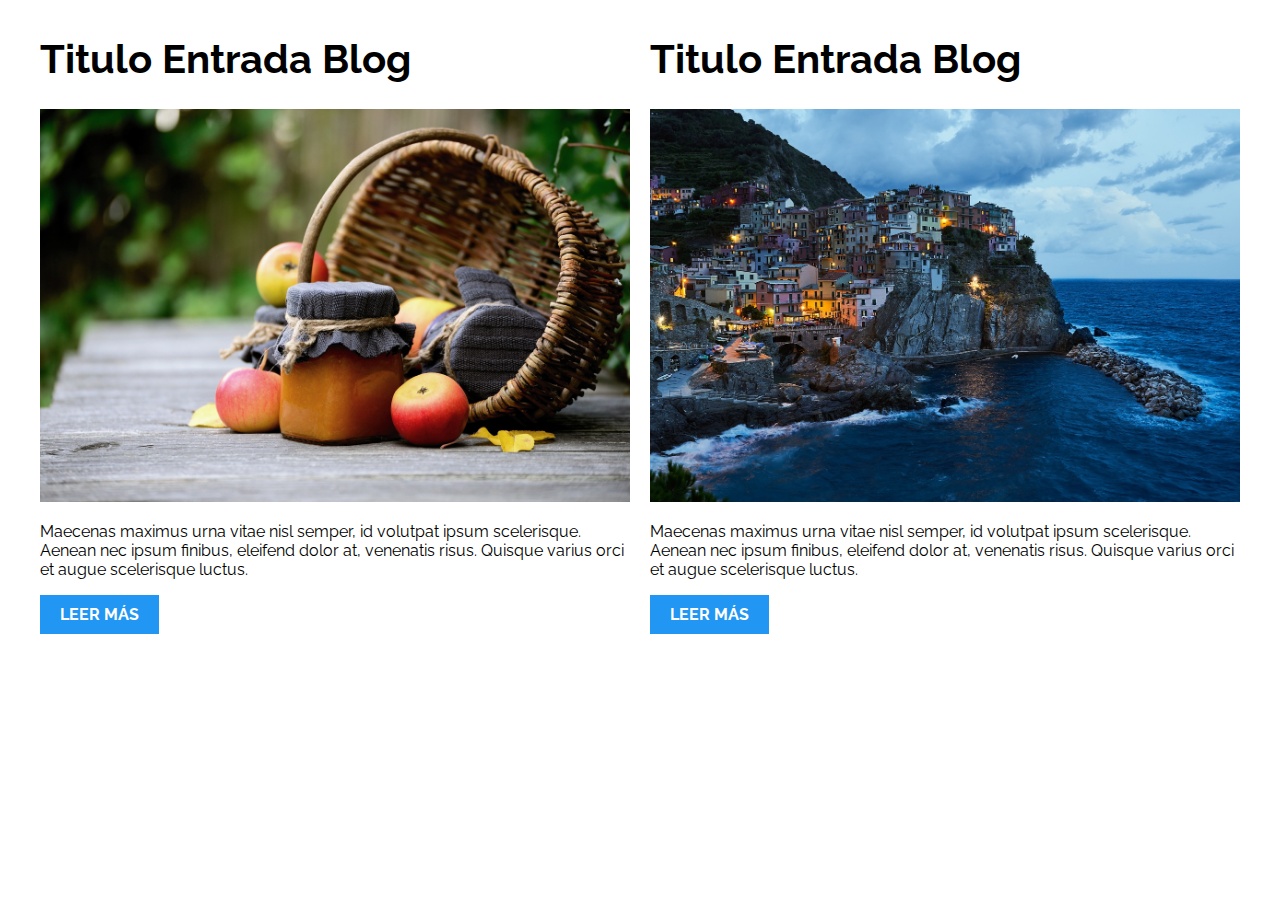
<file: 01-2columnas_iguales_css_grid/index.html>
<!DOCTYPE html>
<html>

<head>
    <meta charset="utf-8">
    <title>Patrones Responsive Web Design - 2 Columnas</title>
    <link rel="stylesheet" href="https://necolas.github.io/normalize.css/8.0.1/normalize.css">
    <link href="https://fonts.googleapis.com/css?family=Raleway:400,700,900" rel="stylesheet">
    <link rel="stylesheet" href="css/styles.css">
    <meta name="viewport" content="width=device-width, initial-scale=1">
</head>

<body>

    <div class="contenedor dos-columnas">
        <article class="entrada-blog">
            <h1>Titulo Entrada Blog</h1>
            <img src="img/imagen1.jpg">
            <p>Maecenas maximus urna vitae nisl semper, id volutpat ipsum scelerisque. Aenean nec ipsum finibus, eleifend dolor at, venenatis risus. Quisque varius orci et augue scelerisque luctus.</p>
            <a href="#">Leer más</a>
        </article>
        <article class="entrada-blog">
            <h1>Titulo Entrada Blog</h1>
            <img src="img/imagen2.jpg">
            <p>Maecenas maximus urna vitae nisl semper, id volutpat ipsum scelerisque. Aenean nec ipsum finibus, eleifend dolor at, venenatis risus. Quisque varius orci et augue scelerisque luctus.</p>
            <a href="#">Leer más</a>
        </article>
    </div>

</body>

</html>
</file>
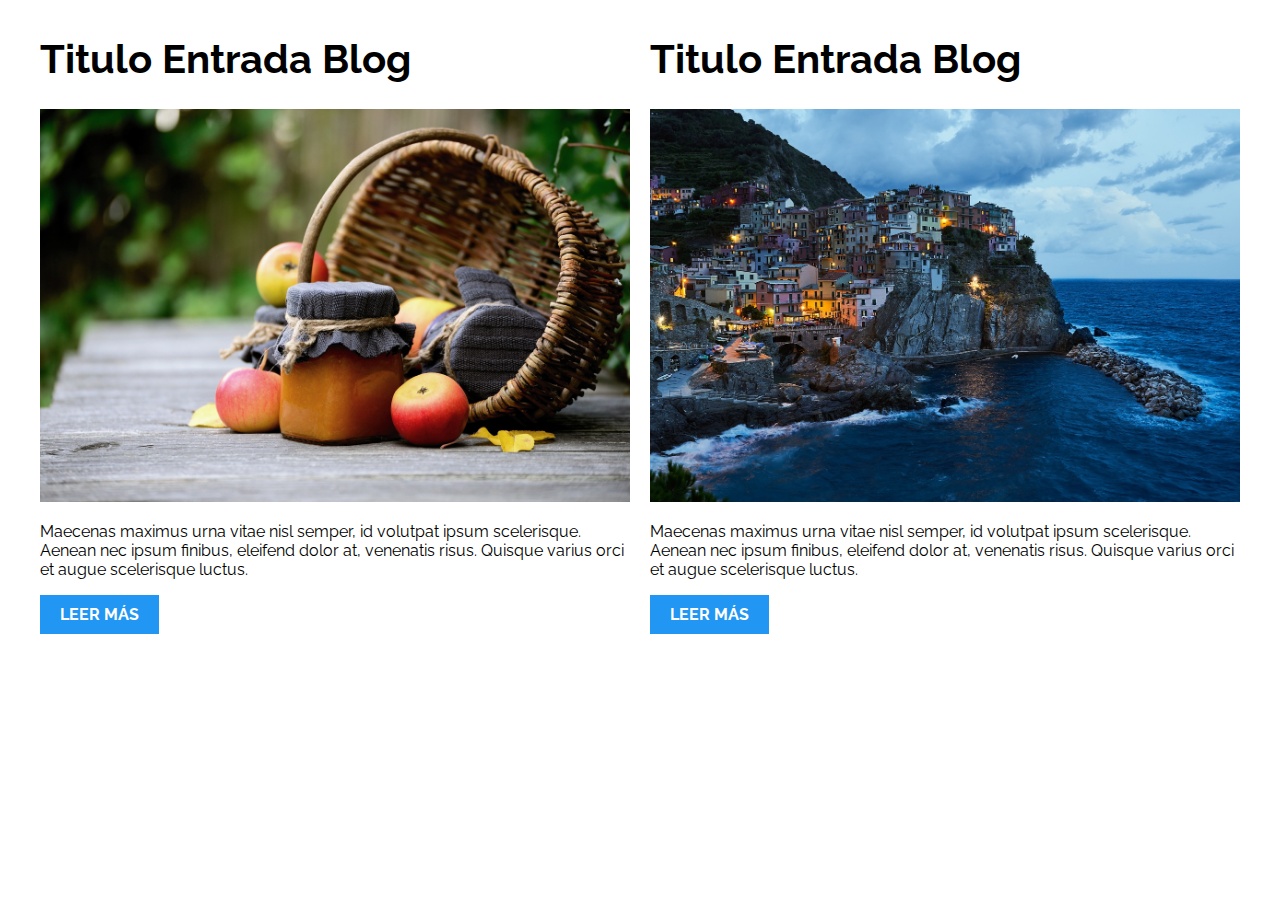
<file: 02-2columnas_iguales_flexbox/index.html>
<!DOCTYPE html>
<html>

<head>
    <meta charset="utf-8">
    <title>Patrones Responsive Web Design - 2 Columnas</title>
    <link rel="stylesheet" href="https://necolas.github.io/normalize.css/8.0.1/normalize.css">
    <link href="https://fonts.googleapis.com/css?family=Raleway:400,700,900" rel="stylesheet">
    <link rel="stylesheet" href="css/styles.css">
    <meta name="viewport" content="width=device-width, initial-scale=1">
</head>

<body>
    <div class="contenedor dos-columnas">
        <article class="entrada-blog">
            <h1>Titulo Entrada Blog</h1>
            <img src="img/imagen1.jpg">
            <p>Maecenas maximus urna vitae nisl semper, id volutpat ipsum scelerisque. Aenean nec ipsum finibus, eleifend dolor at, venenatis risus. Quisque varius orci et augue scelerisque luctus.</p>
            <a href="#">Leer más</a>
        </article>
        <article class="entrada-blog">
            <h1>Titulo Entrada Blog</h1>
            <img src="img/imagen2.jpg">
            <p>Maecenas maximus urna vitae nisl semper, id volutpat ipsum scelerisque. Aenean nec ipsum finibus, eleifend dolor at, venenatis risus. Quisque varius orci et augue scelerisque luctus.</p>
            <a href="#">Leer más</a>
        </article>
    </div>

</body>

</html>
</file>
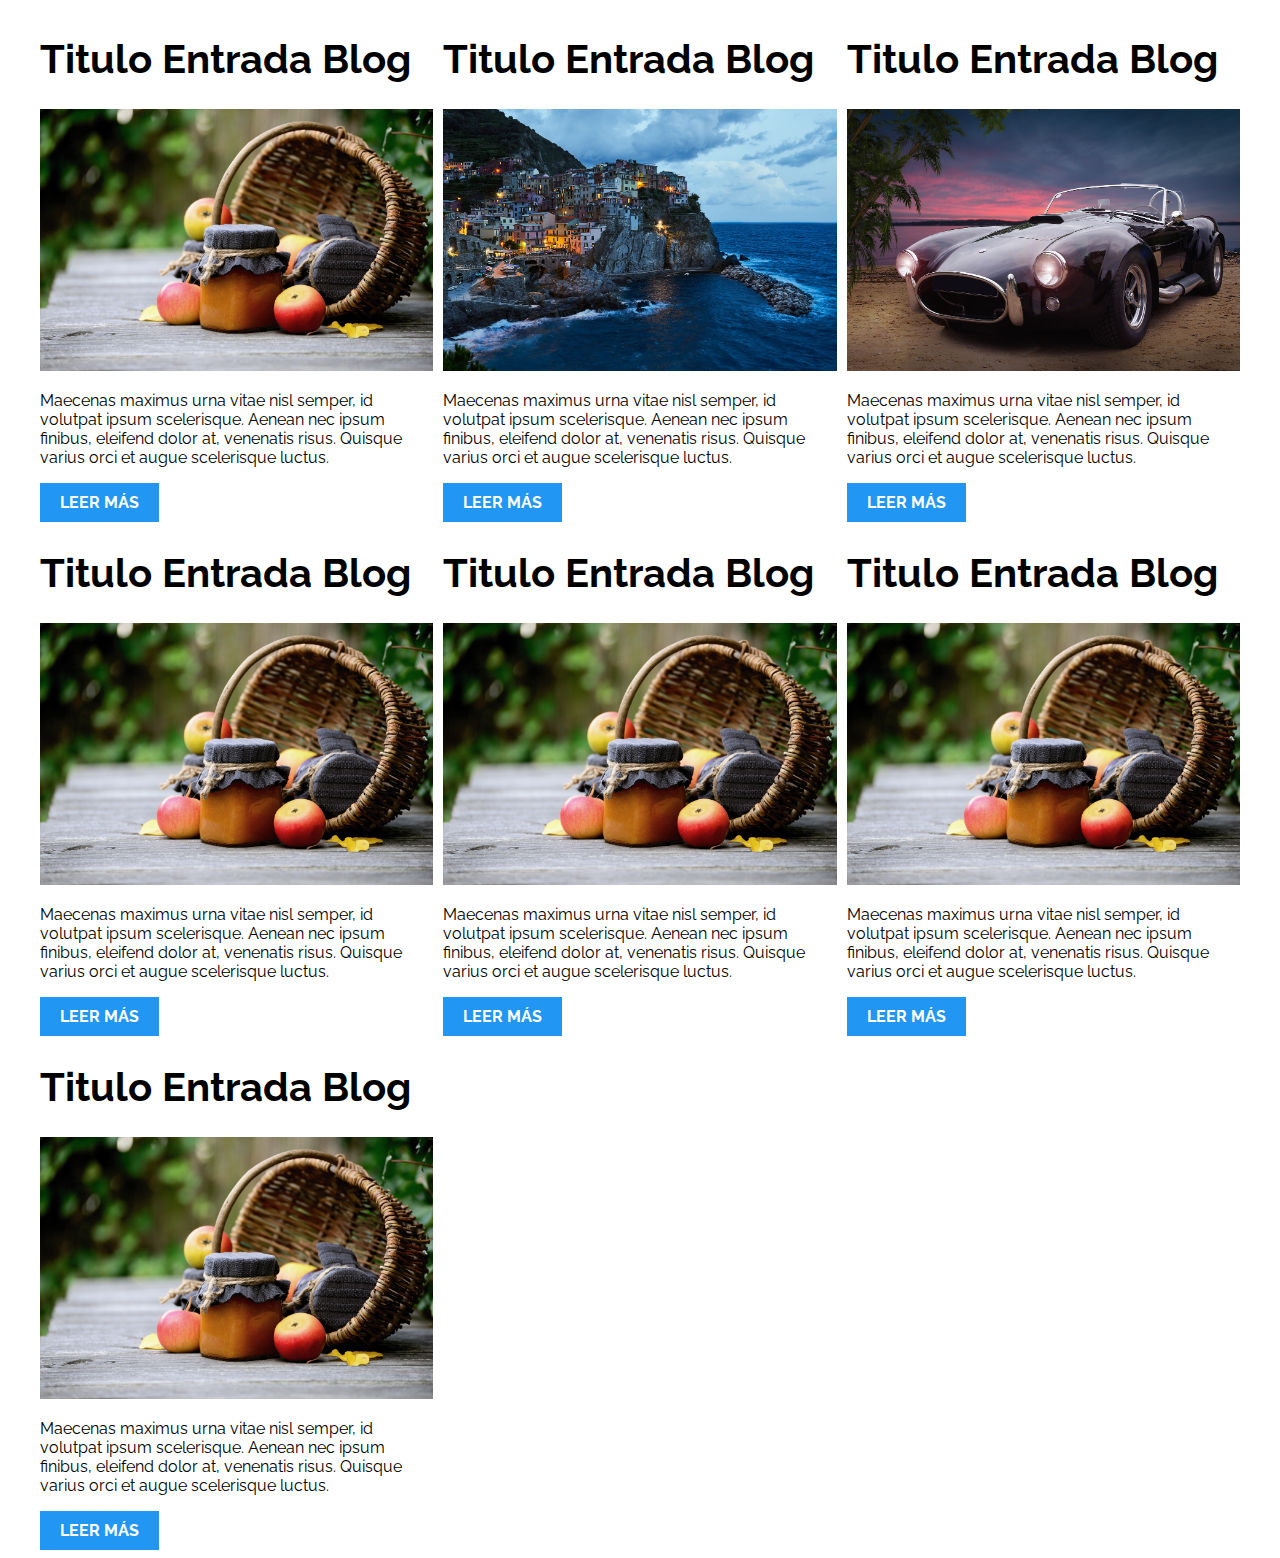
<file: 03-3columnas_iguales_css_grid/index.html>
<!DOCTYPE html>
<html>

<head>
    <meta charset="utf-8">
    <title>Patrones Responsive Web Design - 3 Columnas Iguales</title>
    <link rel="stylesheet" href="https://necolas.github.io/normalize.css/8.0.1/normalize.css">
    <link href="https://fonts.googleapis.com/css?family=Raleway:400,700,900" rel="stylesheet">
    <link rel="stylesheet" href="css/styles.css">
    <meta name="viewport" content="width=device-width, initial-scale=1">
</head>

<body>

    <div class="contenedor tres-columnas">
        <article class="entrada-blog">
            <h1>Titulo Entrada Blog</h1>
            <img src="img/imagen1.jpg">
            <p>Maecenas maximus urna vitae nisl semper, id volutpat ipsum scelerisque. Aenean nec ipsum finibus, eleifend dolor at, venenatis risus. Quisque varius orci et augue scelerisque luctus.</p>
            <a href="#">Leer más</a>
        </article>

        <article class="entrada-blog">
            <h1>Titulo Entrada Blog</h1>
            <img src="img/imagen2.jpg">

            <p>Maecenas maximus urna vitae nisl semper, id volutpat ipsum scelerisque. Aenean nec ipsum finibus, eleifend dolor at, venenatis risus. Quisque varius orci et augue scelerisque luctus.</p>
            <a href="#">Leer más</a>
        </article>

        <article class="entrada-blog">
            <h1>Titulo Entrada Blog</h1>
            <img src="img/imagen3.jpg">

            <p>Maecenas maximus urna vitae nisl semper, id volutpat ipsum scelerisque. Aenean nec ipsum finibus, eleifend dolor at, venenatis risus. Quisque varius orci et augue scelerisque luctus.</p>
            <a href="#">Leer más</a>
        </article>

        <article class="entrada-blog">
            <h1>Titulo Entrada Blog</h1>
            <img src="img/imagen1.jpg">
            <p>Maecenas maximus urna vitae nisl semper, id volutpat ipsum scelerisque. Aenean nec ipsum finibus, eleifend dolor at, venenatis risus. Quisque varius orci et augue scelerisque luctus.</p>
            <a href="#">Leer más</a>
        </article>

        <article class="entrada-blog">
            <h1>Titulo Entrada Blog</h1>
            <img src="img/imagen1.jpg">
            <p>Maecenas maximus urna vitae nisl semper, id volutpat ipsum scelerisque. Aenean nec ipsum finibus, eleifend dolor at, venenatis risus. Quisque varius orci et augue scelerisque luctus.</p>
            <a href="#">Leer más</a>
        </article>

        <article class="entrada-blog">
            <h1>Titulo Entrada Blog</h1>
            <img src="img/imagen1.jpg">
            <p>Maecenas maximus urna vitae nisl semper, id volutpat ipsum scelerisque. Aenean nec ipsum finibus, eleifend dolor at, venenatis risus. Quisque varius orci et augue scelerisque luctus.</p>
            <a href="#">Leer más</a>
        </article>

        <article class="entrada-blog">
            <h1>Titulo Entrada Blog</h1>
            <img src="img/imagen1.jpg">
            <p>Maecenas maximus urna vitae nisl semper, id volutpat ipsum scelerisque. Aenean nec ipsum finibus, eleifend dolor at, venenatis risus. Quisque varius orci et augue scelerisque luctus.</p>
            <a href="#">Leer más</a>
        </article>
    </div>

</body>

</html>
</file>
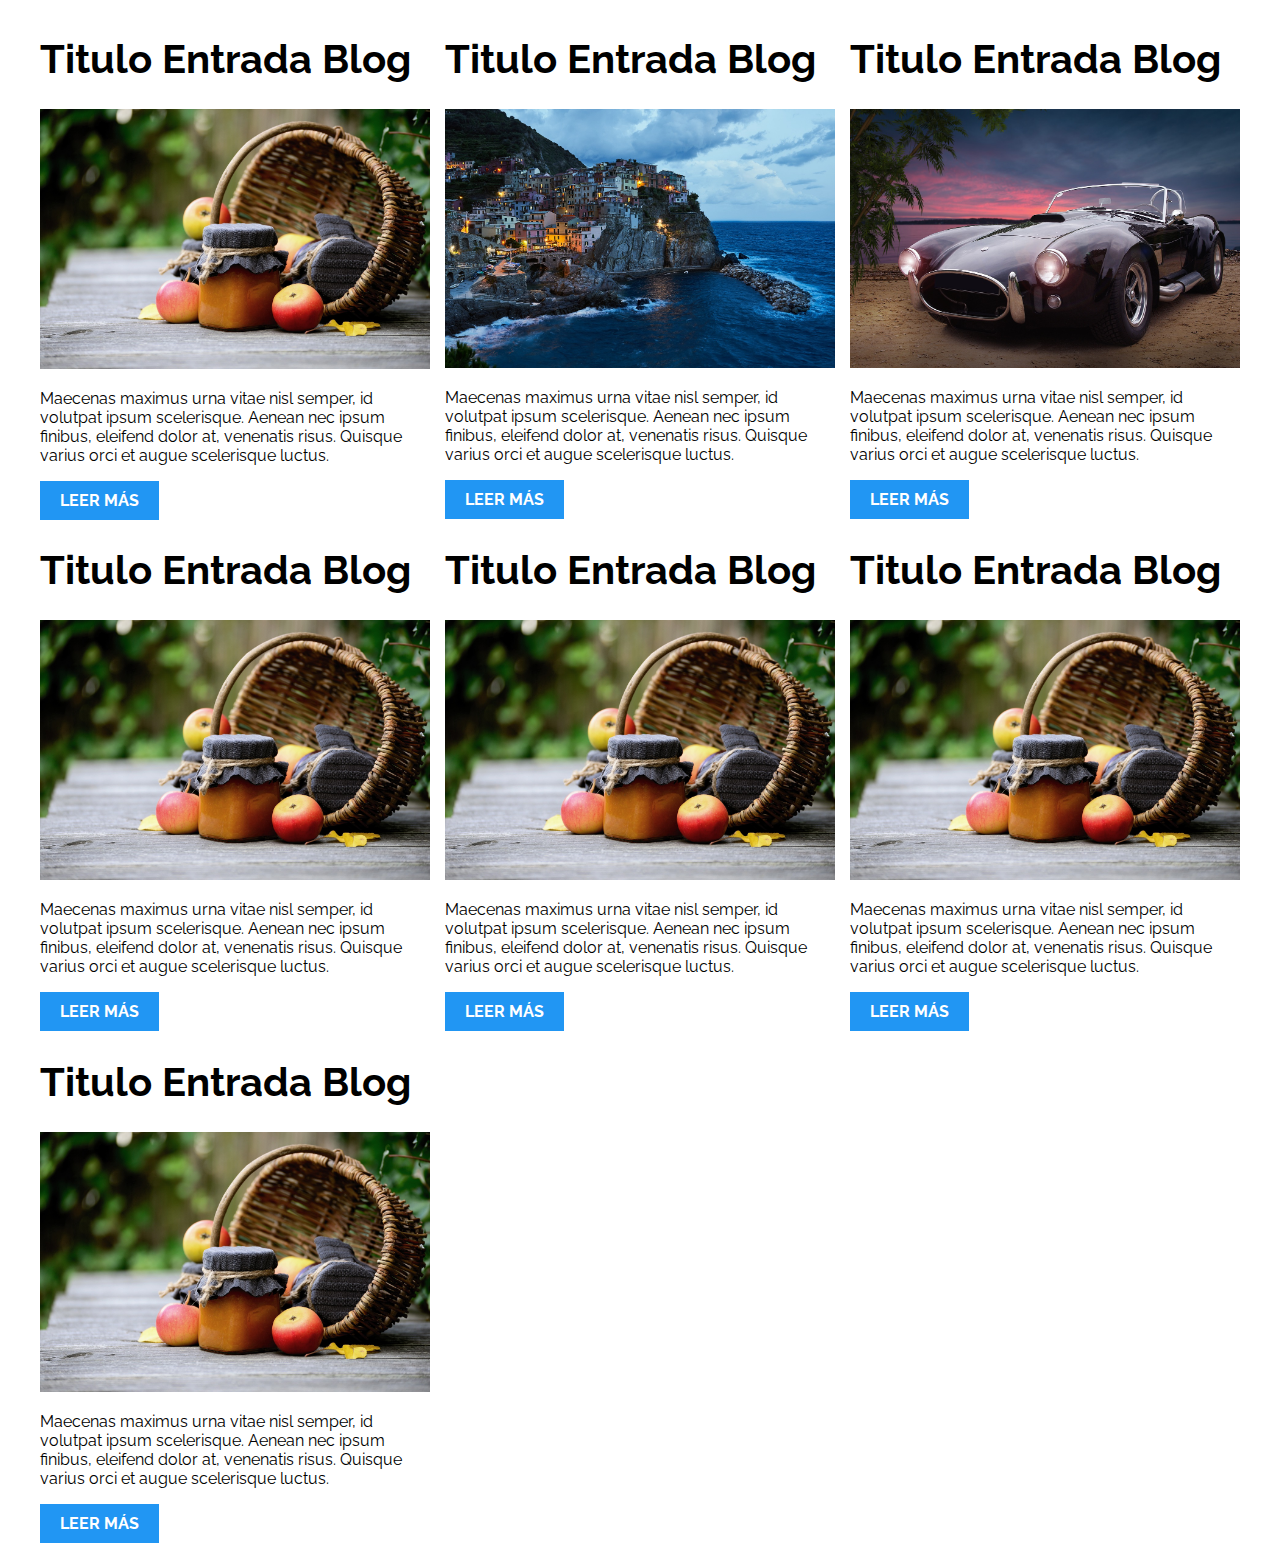
<file: 04-3columnas_iguales_flexbox/index.html>
<!DOCTYPE html>
<html>

<head>
    <meta charset="utf-8">
    <title>Patrones Responsive Web Design - 3 Columnas Iguales</title>
    <link rel="stylesheet" href="https://necolas.github.io/normalize.css/8.0.1/normalize.css">
    <link href="https://fonts.googleapis.com/css?family=Raleway:400,700,900" rel="stylesheet">
    <link rel="stylesheet" href="css/styles.css">
    <meta name="viewport" content="width=device-width, initial-scale=1">
</head>

<body>

    <div class="contenedor tres-columnas">
        <article class="entrada-blog">
            <h1>Titulo Entrada Blog</h1>
            <img src="img/imagen1.jpg">
            <p>Maecenas maximus urna vitae nisl semper, id volutpat ipsum scelerisque. Aenean nec ipsum finibus, eleifend dolor at, venenatis risus. Quisque varius orci et augue scelerisque luctus.</p>
            <a href="#">Leer más</a>
        </article>

        <article class="entrada-blog">
            <h1>Titulo Entrada Blog</h1>
            <img src="img/imagen2.jpg">

            <p>Maecenas maximus urna vitae nisl semper, id volutpat ipsum scelerisque. Aenean nec ipsum finibus, eleifend dolor at, venenatis risus. Quisque varius orci et augue scelerisque luctus.</p>
            <a href="#">Leer más</a>
        </article>

        <article class="entrada-blog">
            <h1>Titulo Entrada Blog</h1>
            <img src="img/imagen3.jpg">

            <p>Maecenas maximus urna vitae nisl semper, id volutpat ipsum scelerisque. Aenean nec ipsum finibus, eleifend dolor at, venenatis risus. Quisque varius orci et augue scelerisque luctus.</p>
            <a href="#">Leer más</a>
        </article>

        <article class="entrada-blog">
            <h1>Titulo Entrada Blog</h1>
            <img src="img/imagen1.jpg">
            <p>Maecenas maximus urna vitae nisl semper, id volutpat ipsum scelerisque. Aenean nec ipsum finibus, eleifend dolor at, venenatis risus. Quisque varius orci et augue scelerisque luctus.</p>
            <a href="#">Leer más</a>
        </article>

        <article class="entrada-blog">
            <h1>Titulo Entrada Blog</h1>
            <img src="img/imagen1.jpg">
            <p>Maecenas maximus urna vitae nisl semper, id volutpat ipsum scelerisque. Aenean nec ipsum finibus, eleifend dolor at, venenatis risus. Quisque varius orci et augue scelerisque luctus.</p>
            <a href="#">Leer más</a>
        </article>

        <article class="entrada-blog">
            <h1>Titulo Entrada Blog</h1>
            <img src="img/imagen1.jpg">
            <p>Maecenas maximus urna vitae nisl semper, id volutpat ipsum scelerisque. Aenean nec ipsum finibus, eleifend dolor at, venenatis risus. Quisque varius orci et augue scelerisque luctus.</p>
            <a href="#">Leer más</a>
        </article>

        <article class="entrada-blog">
            <h1>Titulo Entrada Blog</h1>
            <img src="img/imagen1.jpg">
            <p>Maecenas maximus urna vitae nisl semper, id volutpat ipsum scelerisque. Aenean nec ipsum finibus, eleifend dolor at, venenatis risus. Quisque varius orci et augue scelerisque luctus.</p>
            <a href="#">Leer más</a>
        </article>
    </div>
</body>

</html>
</file>
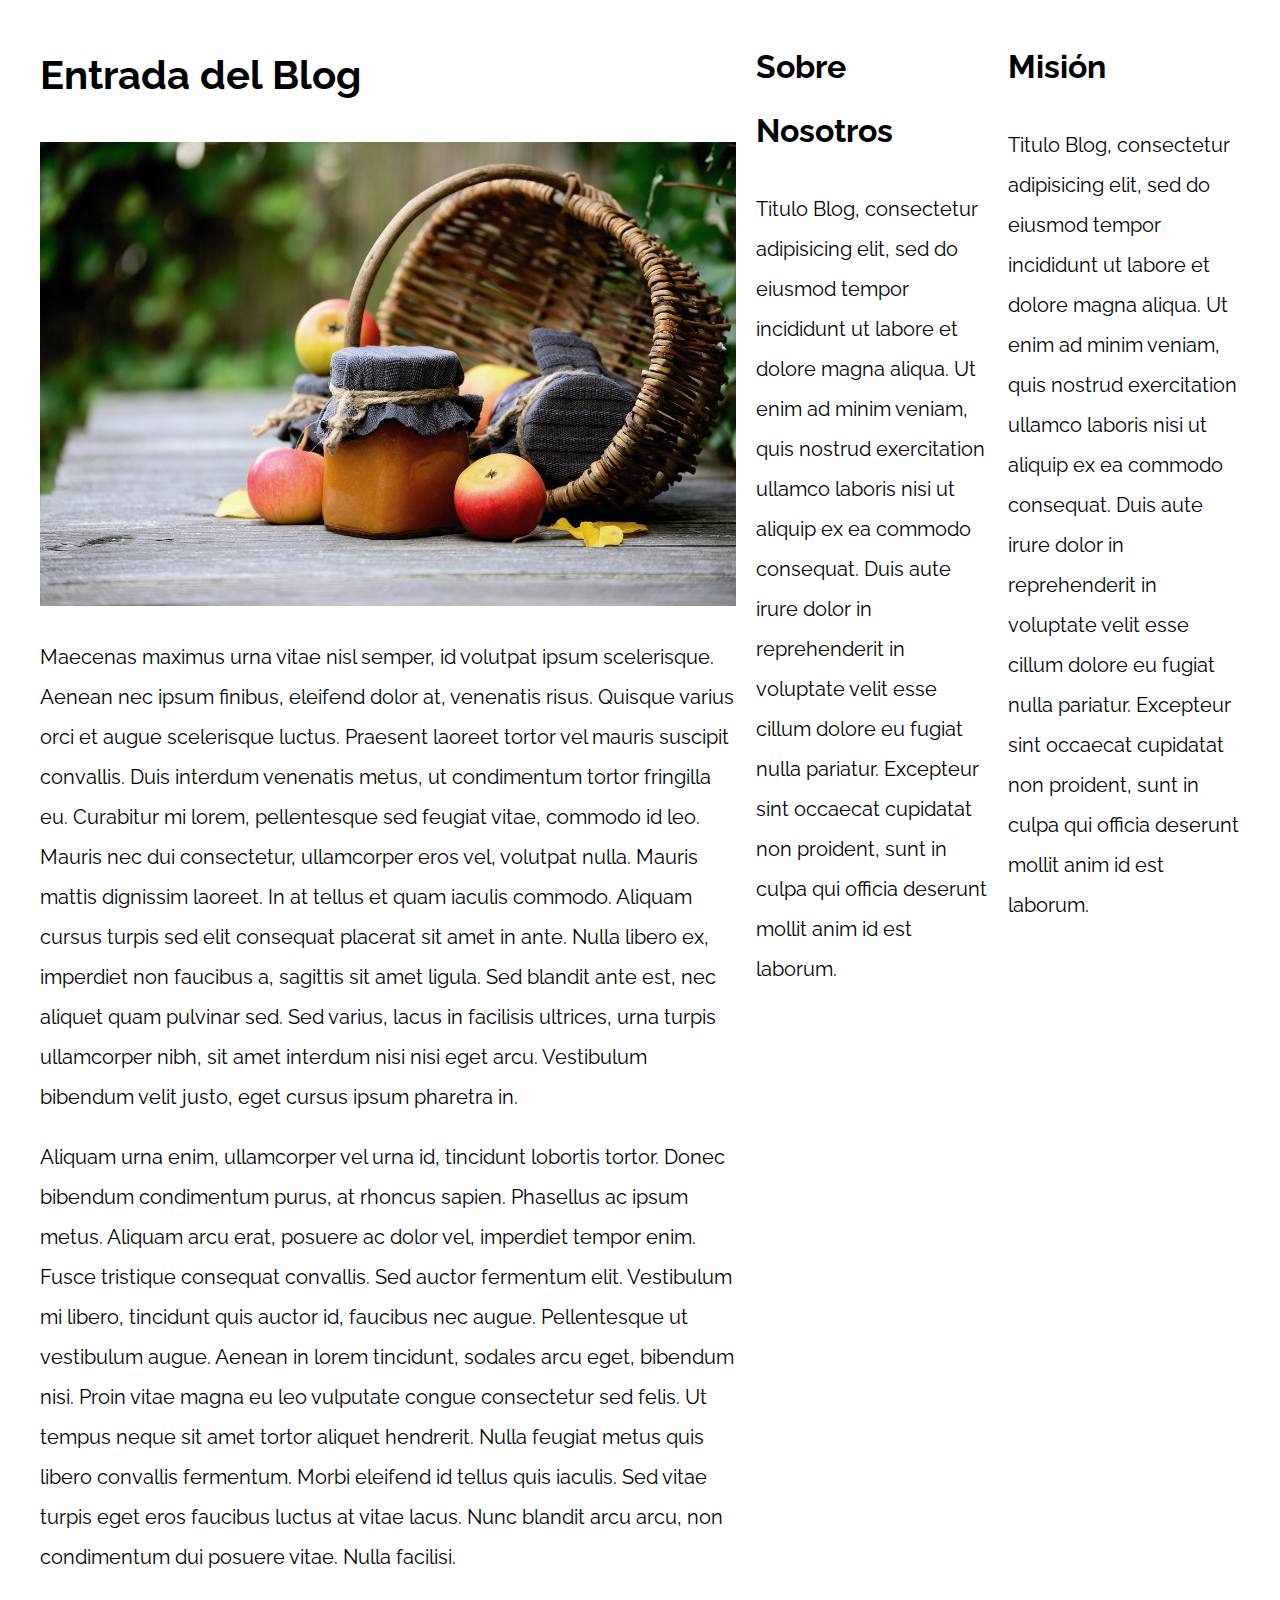
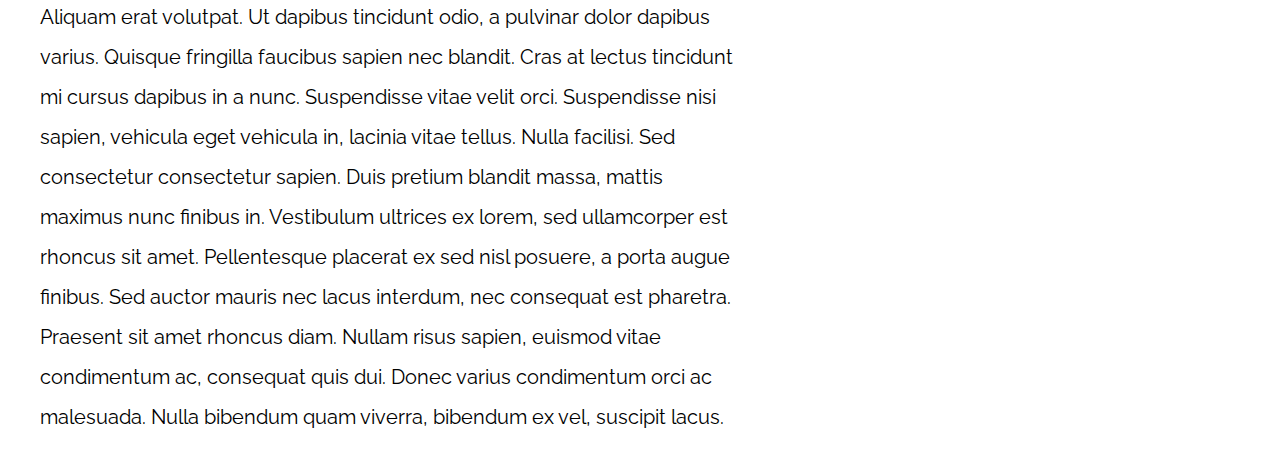
<file: 05-3columnas_css_grid/index.html>
<!DOCTYPE html>
<html>

<head>
    <meta charset="utf-8">
    <title>Patrones Responsive Web Design</title>
    <link rel="stylesheet" href="https://necolas.github.io/normalize.css/8.0.1/normalize.css">
    <link href="https://fonts.googleapis.com/css?family=Raleway:400,700,900" rel="stylesheet">
    <link rel="stylesheet" href="css/styles.css">
    <meta name="viewport" content="width=device-width, initial-scale=1">
</head>

<body>

    <div class="contenedor contenedor-grid">
        <main>
            <article>
                <h1>Entrada del Blog</h1>
                <img src="img/imagen1.jpg">

                <p>Maecenas maximus urna vitae nisl semper, id volutpat ipsum scelerisque. Aenean nec ipsum finibus, eleifend dolor at, venenatis risus. Quisque varius orci et augue scelerisque luctus. Praesent laoreet tortor vel mauris suscipit convallis.
                    Duis interdum venenatis metus, ut condimentum tortor fringilla eu. Curabitur mi lorem, pellentesque sed feugiat vitae, commodo id leo. Mauris nec dui consectetur, ullamcorper eros vel, volutpat nulla. Mauris mattis dignissim laoreet.
                    In at tellus et quam iaculis commodo. Aliquam cursus turpis sed elit consequat placerat sit amet in ante. Nulla libero ex, imperdiet non faucibus a, sagittis sit amet ligula. Sed blandit ante est, nec aliquet quam pulvinar sed. Sed
                    varius, lacus in facilisis ultrices, urna turpis ullamcorper nibh, sit amet interdum nisi nisi eget arcu. Vestibulum bibendum velit justo, eget cursus ipsum pharetra in.</p>

                <p>Aliquam urna enim, ullamcorper vel urna id, tincidunt lobortis tortor. Donec bibendum condimentum purus, at rhoncus sapien. Phasellus ac ipsum metus. Aliquam arcu erat, posuere ac dolor vel, imperdiet tempor enim. Fusce tristique consequat
                    convallis. Sed auctor fermentum elit. Vestibulum mi libero, tincidunt quis auctor id, faucibus nec augue. Pellentesque ut vestibulum augue. Aenean in lorem tincidunt, sodales arcu eget, bibendum nisi. Proin vitae magna eu leo vulputate
                    congue consectetur sed felis. Ut tempus neque sit amet tortor aliquet hendrerit. Nulla feugiat metus quis libero convallis fermentum. Morbi eleifend id tellus quis iaculis. Sed vitae turpis eget eros faucibus luctus at vitae lacus.
                    Nunc blandit arcu arcu, non condimentum dui posuere vitae. Nulla facilisi.</p>

                <p>Aliquam erat volutpat. Ut dapibus tincidunt odio, a pulvinar dolor dapibus varius. Quisque fringilla faucibus sapien nec blandit. Cras at lectus tincidunt mi cursus dapibus in a nunc. Suspendisse vitae velit orci. Suspendisse nisi sapien,
                    vehicula eget vehicula in, lacinia vitae tellus. Nulla facilisi. Sed consectetur consectetur sapien. Duis pretium blandit massa, mattis maximus nunc finibus in. Vestibulum ultrices ex lorem, sed ullamcorper est rhoncus sit amet. Pellentesque
                    placerat ex sed nisl posuere, a porta augue finibus. Sed auctor mauris nec lacus interdum, nec consequat est pharetra. Praesent sit amet rhoncus diam. Nullam risus sapien, euismod vitae condimentum ac, consequat quis dui. Donec varius
                    condimentum orci ac malesuada. Nulla bibendum quam viverra, bibendum ex vel, suscipit lacus.</p>

            </article>
        </main>

        <aside>
            <h2>Sobre Nosotros</h2>
            <p>Titulo Blog, consectetur adipisicing elit, sed do eiusmod tempor incididunt ut labore et dolore magna aliqua. Ut enim ad minim veniam, quis nostrud exercitation ullamco laboris nisi ut aliquip ex ea commodo consequat. Duis aute irure dolor
                in reprehenderit in voluptate velit esse cillum dolore eu fugiat nulla pariatur. Excepteur sint occaecat cupidatat non proident, sunt in culpa qui officia deserunt mollit anim id est laborum.</p>
        </aside>

        <aside>
            <h2>Misión</h2>
            <p>Titulo Blog, consectetur adipisicing elit, sed do eiusmod tempor incididunt ut labore et dolore magna aliqua. Ut enim ad minim veniam, quis nostrud exercitation ullamco laboris nisi ut aliquip ex ea commodo consequat. Duis aute irure dolor
                in reprehenderit in voluptate velit esse cillum dolore eu fugiat nulla pariatur. Excepteur sint occaecat cupidatat non proident, sunt in culpa qui officia deserunt mollit anim id est laborum.</p>
        </aside>
    </div>

</body>

</html>
</file>
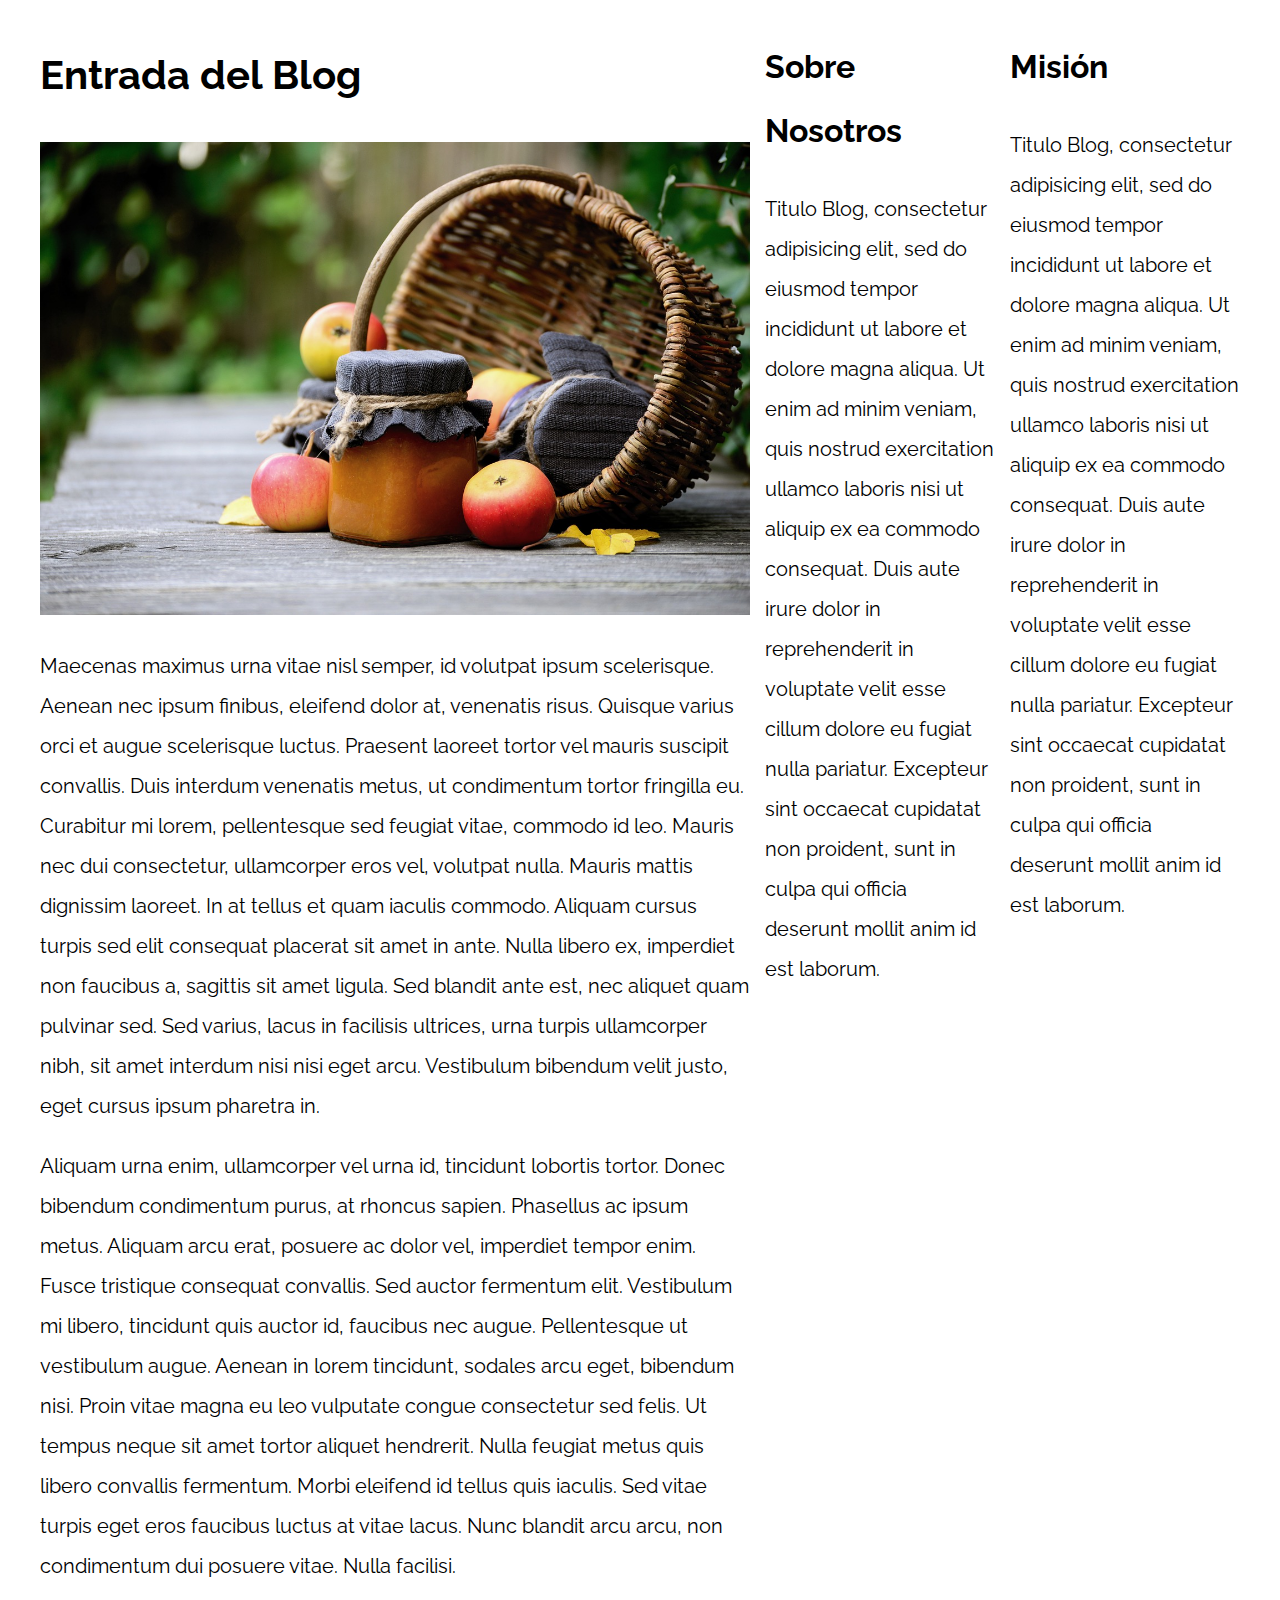
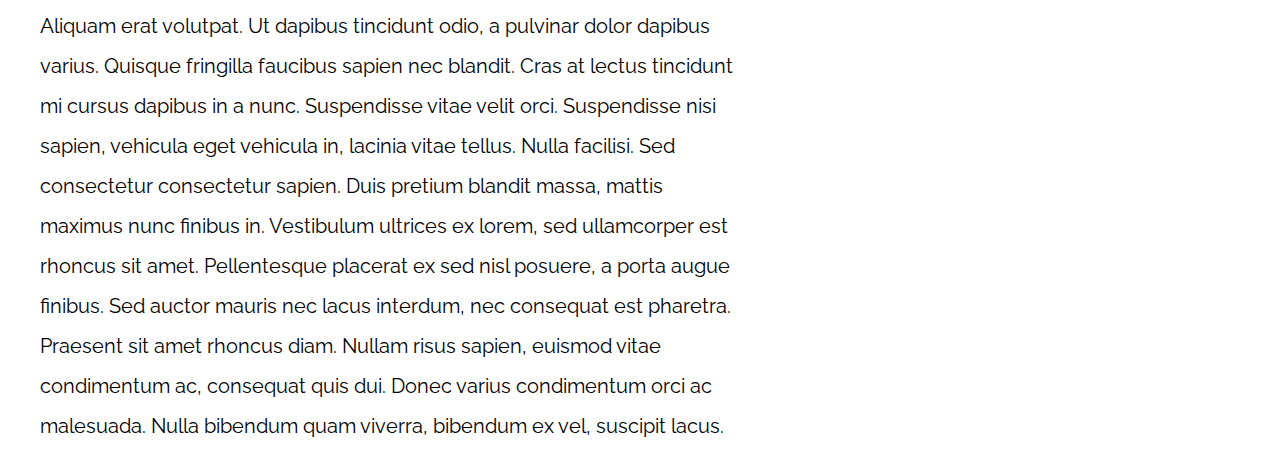
<file: 06-3columnas_flexbox/index.html>
<!DOCTYPE html>
<html>

<head>
    <meta charset="utf-8">
    <title>Patrones Responsive Web Design</title>
    <link rel="stylesheet" href="https://necolas.github.io/normalize.css/8.0.1/normalize.css">
    <link href="https://fonts.googleapis.com/css?family=Raleway:400,700,900" rel="stylesheet">
    <link rel="stylesheet" href="css/styles.css">
    <meta name="viewport" content="width=device-width, initial-scale=1">
</head>

<body>

    <div class="contenedor contenedor-flex">
        <main class="contenido-principal">
            <article>
                <h1>Entrada del Blog</h1>
                <img src="img/imagen1.jpg">

                <p>Maecenas maximus urna vitae nisl semper, id volutpat ipsum scelerisque. Aenean nec ipsum finibus, eleifend dolor at, venenatis risus. Quisque varius orci et augue scelerisque luctus. Praesent laoreet tortor vel mauris suscipit convallis.
                    Duis interdum venenatis metus, ut condimentum tortor fringilla eu. Curabitur mi lorem, pellentesque sed feugiat vitae, commodo id leo. Mauris nec dui consectetur, ullamcorper eros vel, volutpat nulla. Mauris mattis dignissim laoreet.
                    In at tellus et quam iaculis commodo. Aliquam cursus turpis sed elit consequat placerat sit amet in ante. Nulla libero ex, imperdiet non faucibus a, sagittis sit amet ligula. Sed blandit ante est, nec aliquet quam pulvinar sed. Sed
                    varius, lacus in facilisis ultrices, urna turpis ullamcorper nibh, sit amet interdum nisi nisi eget arcu. Vestibulum bibendum velit justo, eget cursus ipsum pharetra in.</p>

                <p>Aliquam urna enim, ullamcorper vel urna id, tincidunt lobortis tortor. Donec bibendum condimentum purus, at rhoncus sapien. Phasellus ac ipsum metus. Aliquam arcu erat, posuere ac dolor vel, imperdiet tempor enim. Fusce tristique consequat
                    convallis. Sed auctor fermentum elit. Vestibulum mi libero, tincidunt quis auctor id, faucibus nec augue. Pellentesque ut vestibulum augue. Aenean in lorem tincidunt, sodales arcu eget, bibendum nisi. Proin vitae magna eu leo vulputate
                    congue consectetur sed felis. Ut tempus neque sit amet tortor aliquet hendrerit. Nulla feugiat metus quis libero convallis fermentum. Morbi eleifend id tellus quis iaculis. Sed vitae turpis eget eros faucibus luctus at vitae lacus.
                    Nunc blandit arcu arcu, non condimentum dui posuere vitae. Nulla facilisi.</p>

                <p>Aliquam erat volutpat. Ut dapibus tincidunt odio, a pulvinar dolor dapibus varius. Quisque fringilla faucibus sapien nec blandit. Cras at lectus tincidunt mi cursus dapibus in a nunc. Suspendisse vitae velit orci. Suspendisse nisi sapien,
                    vehicula eget vehicula in, lacinia vitae tellus. Nulla facilisi. Sed consectetur consectetur sapien. Duis pretium blandit massa, mattis maximus nunc finibus in. Vestibulum ultrices ex lorem, sed ullamcorper est rhoncus sit amet. Pellentesque
                    placerat ex sed nisl posuere, a porta augue finibus. Sed auctor mauris nec lacus interdum, nec consequat est pharetra. Praesent sit amet rhoncus diam. Nullam risus sapien, euismod vitae condimentum ac, consequat quis dui. Donec varius
                    condimentum orci ac malesuada. Nulla bibendum quam viverra, bibendum ex vel, suscipit lacus.</p>

            </article>
        </main>

        <aside class="sidebar">
            <h2>Sobre Nosotros</h2>
            <p>Titulo Blog, consectetur adipisicing elit, sed do eiusmod tempor incididunt ut labore et dolore magna aliqua. Ut enim ad minim veniam, quis nostrud exercitation ullamco laboris nisi ut aliquip ex ea commodo consequat. Duis aute irure dolor
                in reprehenderit in voluptate velit esse cillum dolore eu fugiat nulla pariatur. Excepteur sint occaecat cupidatat non proident, sunt in culpa qui officia deserunt mollit anim id est laborum.</p>
        </aside>
        <aside class="sidebar">
            <h2>Misión</h2>
            <p>Titulo Blog, consectetur adipisicing elit, sed do eiusmod tempor incididunt ut labore et dolore magna aliqua. Ut enim ad minim veniam, quis nostrud exercitation ullamco laboris nisi ut aliquip ex ea commodo consequat. Duis aute irure dolor
                in reprehenderit in voluptate velit esse cillum dolore eu fugiat nulla pariatur. Excepteur sint occaecat cupidatat non proident, sunt in culpa qui officia deserunt mollit anim id est laborum.</p>
        </aside>
    </div>

</body>

</html>
</file>
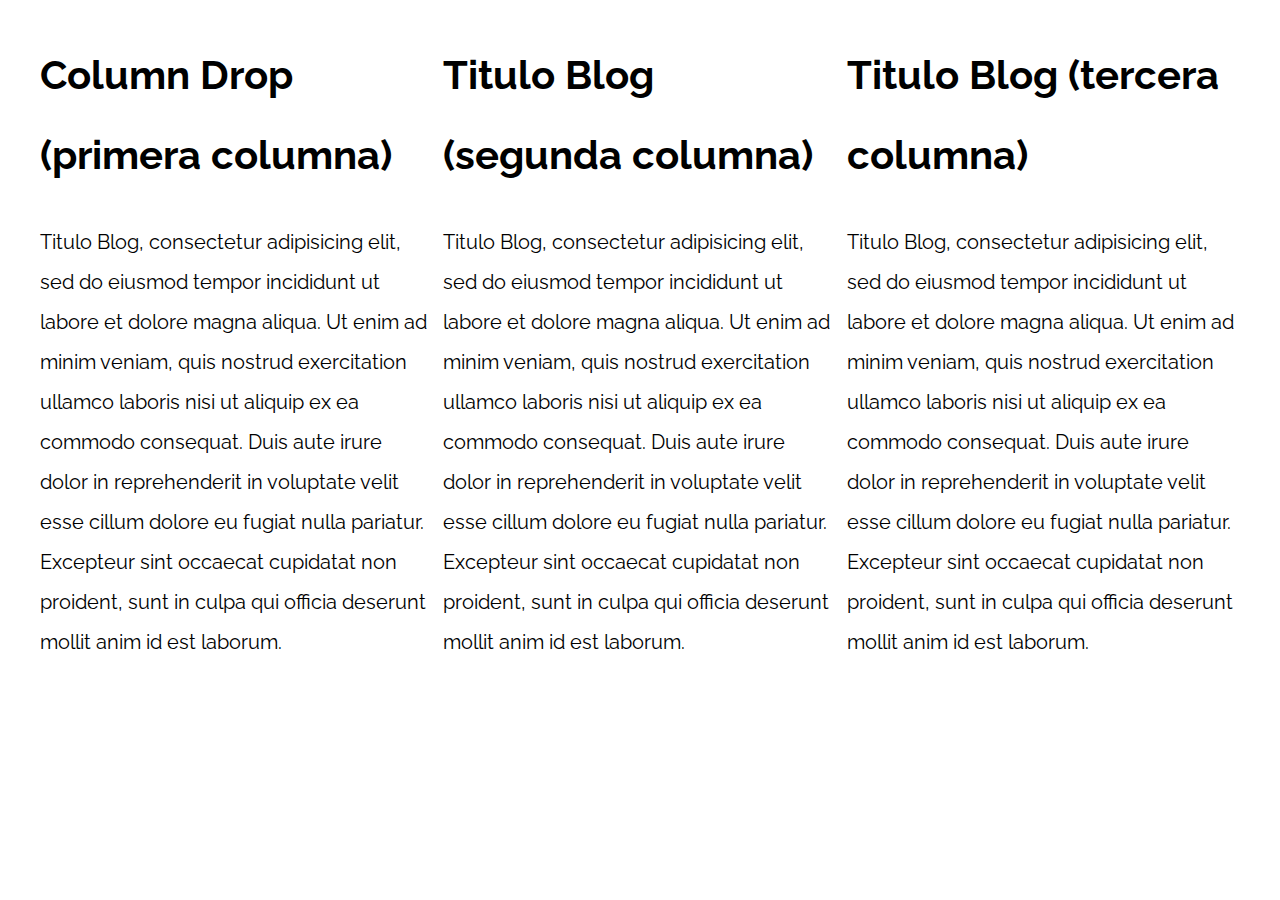
<file: 07-column_drop_css_grid/index.html>
<!DOCTYPE html>
<html>

<head>
    <meta charset="utf-8">
    <title>Patrones Responsive Web Design</title>
    <link rel="stylesheet" href="https://necolas.github.io/normalize.css/8.0.1/normalize.css">
    <link href="https://fonts.googleapis.com/css?family=Raleway:400,700,900" rel="stylesheet">
    <link rel="stylesheet" href="css/styles.css">
    <meta name="viewport" content="width=device-width, initial-scale=1">
</head>

<body>

    <div class="contenedor column-drop-css">
        <main class="contenido-principal">
            <h1>Column Drop (primera columna)</h1>
            <p>
                Titulo Blog, consectetur adipisicing elit, sed do eiusmod tempor incididunt ut labore et dolore magna aliqua. Ut enim ad minim veniam, quis nostrud exercitation ullamco laboris nisi ut aliquip ex ea commodo consequat. Duis aute irure dolor in reprehenderit
                in voluptate velit esse cillum dolore eu fugiat nulla pariatur. Excepteur sint occaecat cupidatat non proident, sunt in culpa qui officia deserunt mollit anim id est laborum.
            </p>
        </main>

        <aside class="primera">
            <h1>Titulo Blog (segunda columna)</h1>
            <p>
                Titulo Blog, consectetur adipisicing elit, sed do eiusmod tempor incididunt ut labore et dolore magna aliqua. Ut enim ad minim veniam, quis nostrud exercitation ullamco laboris nisi ut aliquip ex ea commodo consequat. Duis aute irure dolor in reprehenderit
                in voluptate velit esse cillum dolore eu fugiat nulla pariatur. Excepteur sint occaecat cupidatat non proident, sunt in culpa qui officia deserunt mollit anim id est laborum.
            </p>
        </aside>

        <aside class="segunda">
            <h1>Titulo Blog (tercera columna)</h1>
            <p>
                Titulo Blog, consectetur adipisicing elit, sed do eiusmod tempor incididunt ut labore et dolore magna aliqua. Ut enim ad minim veniam, quis nostrud exercitation ullamco laboris nisi ut aliquip ex ea commodo consequat. Duis aute irure dolor in reprehenderit
                in voluptate velit esse cillum dolore eu fugiat nulla pariatur. Excepteur sint occaecat cupidatat non proident, sunt in culpa qui officia deserunt mollit anim id est laborum.
            </p>
        </aside>
    </div>

</body>

</html>
</file>
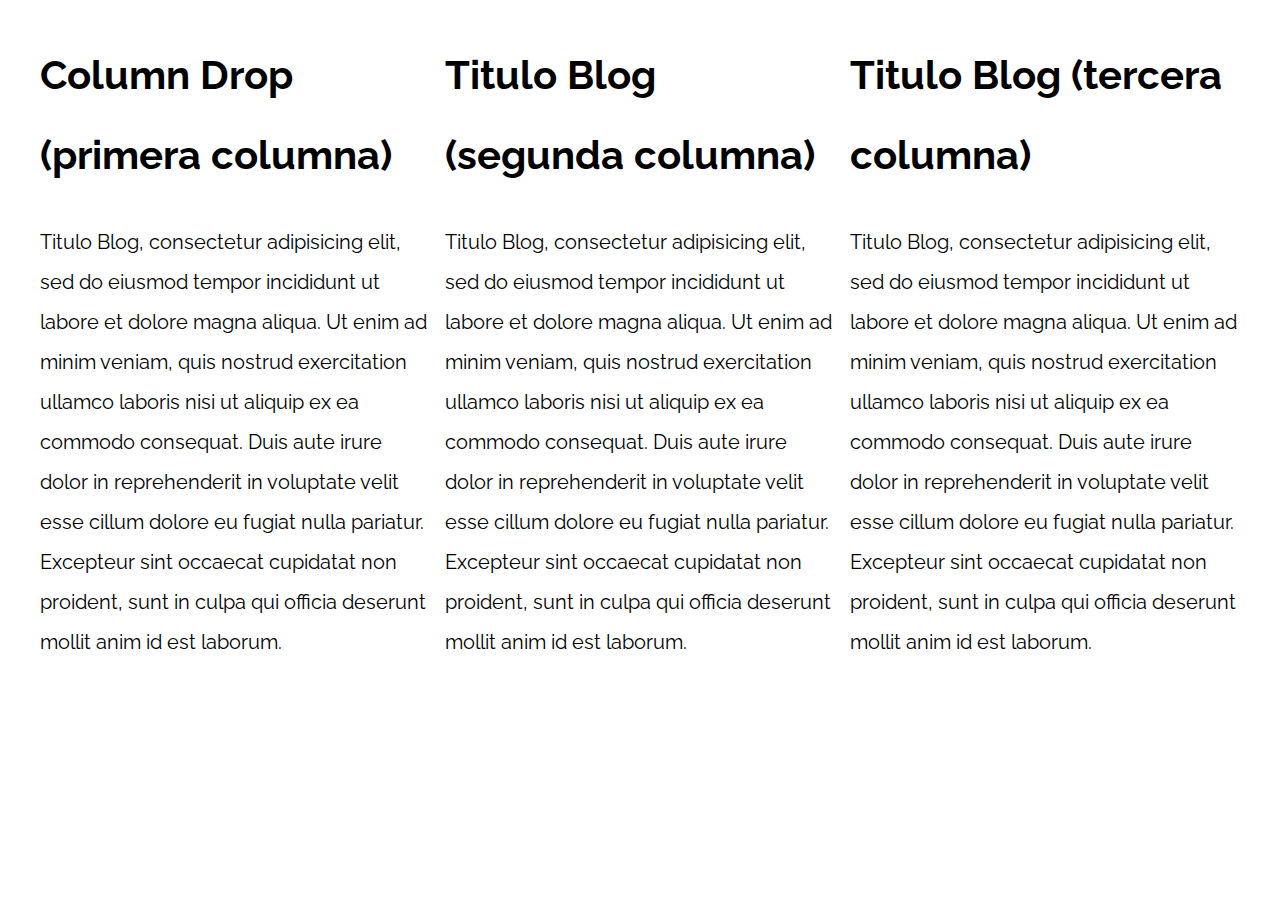
<file: 08-column_drop_flexbox/index.html>
<!DOCTYPE html>
<html>

<head>
    <meta charset="utf-8">
    <title>Patrones Responsive Web Design</title>
    <link rel="stylesheet" href="https://necolas.github.io/normalize.css/8.0.1/normalize.css">
    <link href="https://fonts.googleapis.com/css?family=Raleway:400,700,900" rel="stylesheet">
    <link rel="stylesheet" href="css/styles.css">
    <meta name="viewport" content="width=device-width, initial-scale=1">
</head>

<body>

    <div class="contenedor column-drop-flex">
        <main class="contenido-principal">
            <h1>Column Drop (primera columna)</h1>
            <p>
                Titulo Blog, consectetur adipisicing elit, sed do eiusmod tempor incididunt ut labore et dolore magna aliqua. Ut enim ad minim veniam, quis nostrud exercitation ullamco laboris nisi ut aliquip ex ea commodo consequat. Duis aute irure dolor in reprehenderit
                in voluptate velit esse cillum dolore eu fugiat nulla pariatur. Excepteur sint occaecat cupidatat non proident, sunt in culpa qui officia deserunt mollit anim id est laborum.
            </p>
        </main>

        <aside class="primera">
            <h1>Titulo Blog (segunda columna)</h1>
            <p>
                Titulo Blog, consectetur adipisicing elit, sed do eiusmod tempor incididunt ut labore et dolore magna aliqua. Ut enim ad minim veniam, quis nostrud exercitation ullamco laboris nisi ut aliquip ex ea commodo consequat. Duis aute irure dolor in reprehenderit
                in voluptate velit esse cillum dolore eu fugiat nulla pariatur. Excepteur sint occaecat cupidatat non proident, sunt in culpa qui officia deserunt mollit anim id est laborum.
            </p>
        </aside>

        <aside class="segunda">
            <h1>Titulo Blog (tercera columna)</h1>
            <p>
                Titulo Blog, consectetur adipisicing elit, sed do eiusmod tempor incididunt ut labore et dolore magna aliqua. Ut enim ad minim veniam, quis nostrud exercitation ullamco laboris nisi ut aliquip ex ea commodo consequat. Duis aute irure dolor in reprehenderit
                in voluptate velit esse cillum dolore eu fugiat nulla pariatur. Excepteur sint occaecat cupidatat non proident, sunt in culpa qui officia deserunt mollit anim id est laborum.
            </p>
        </aside>
    </div>

</body>

</html>
</file>
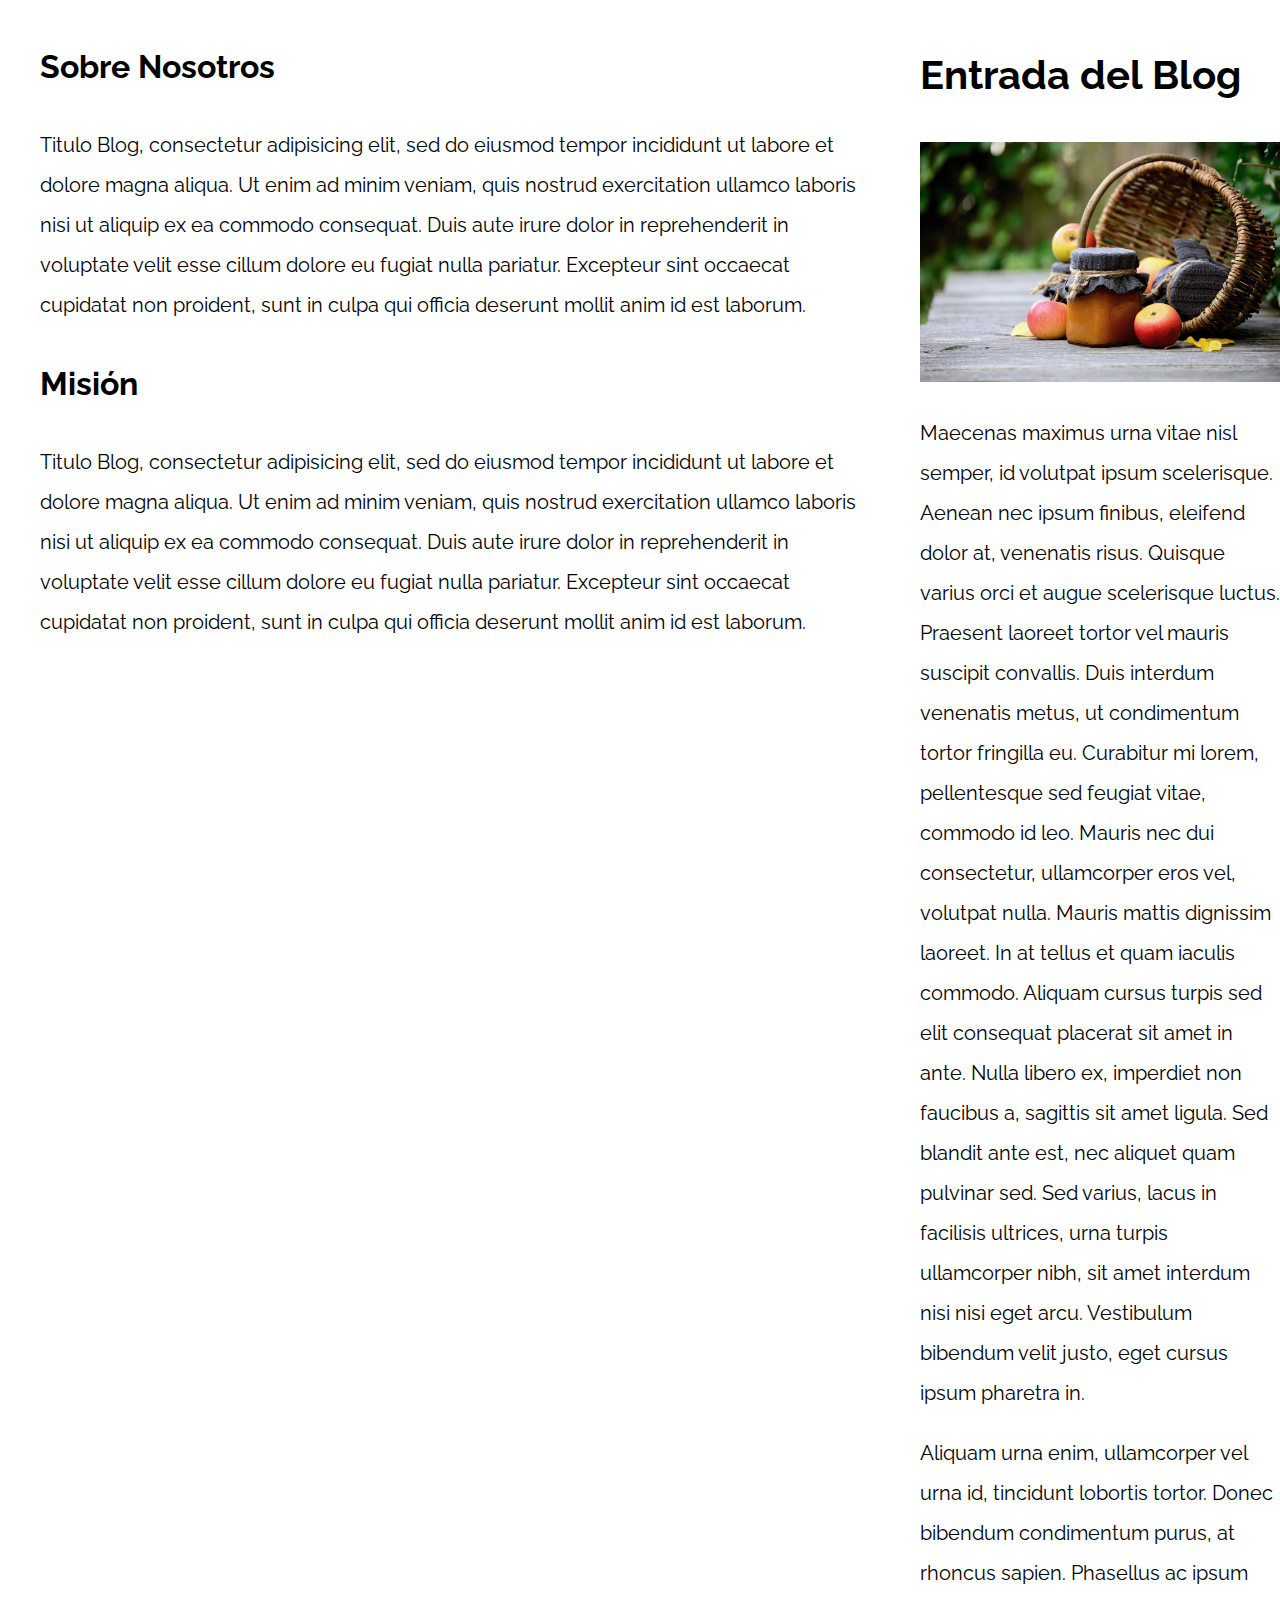
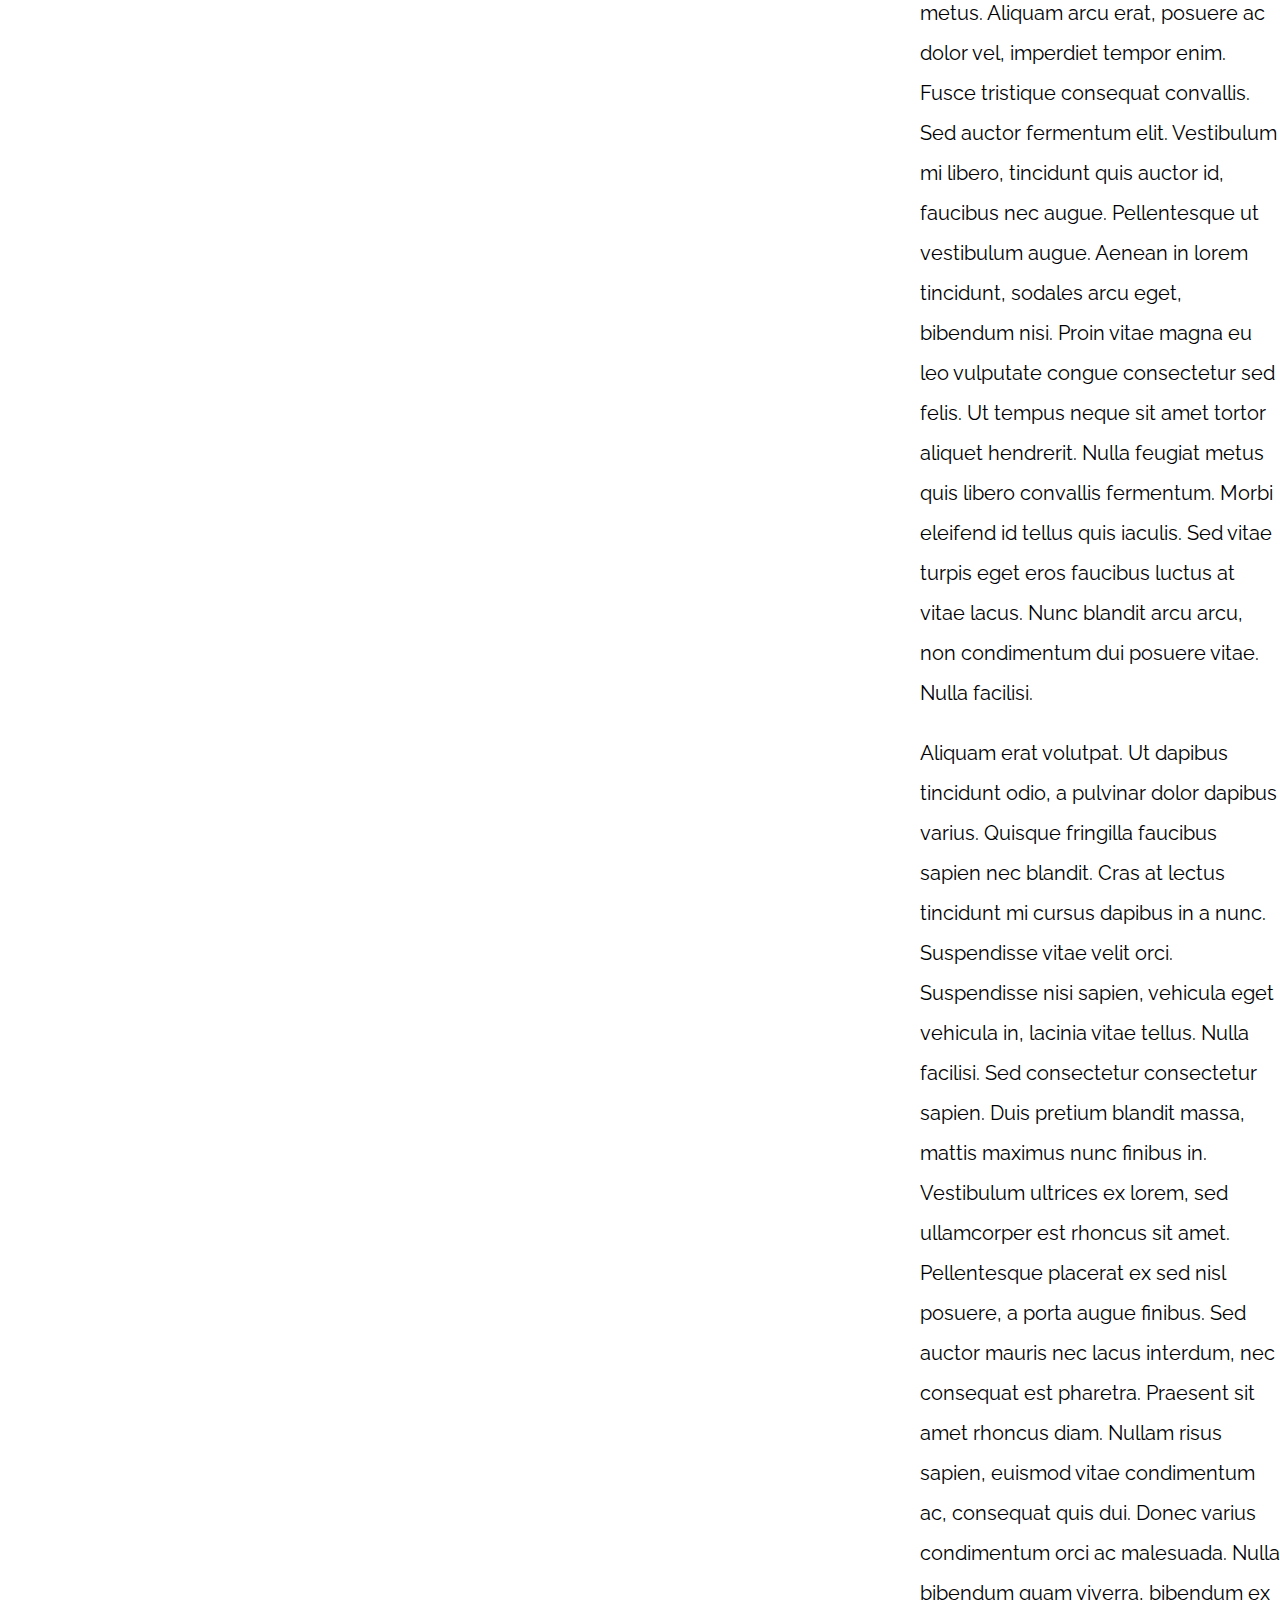
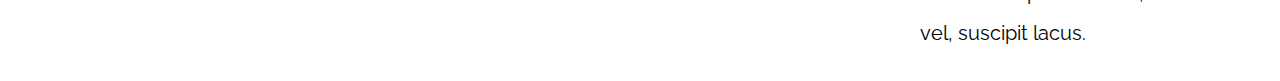
<file: 09-con_sidebar_css_grid/index.html>
<!DOCTYPE html>
<html>

<head>
    <meta charset="utf-8">
    <title>Patrones Responsive Web Design</title>
    <link rel="stylesheet" href="https://necolas.github.io/normalize.css/8.0.1/normalize.css">
    <link href="https://fonts.googleapis.com/css?family=Raleway:400,700,900" rel="stylesheet">
    <link rel="stylesheet" href="css/styles.css">
    <meta name="viewport" content="width=device-width, initial-scale=1">
</head>

<body>

    <div class="contenedor con-sidebar">
        <article>
            <h1>Entrada del Blog</h1>
            <img src="img/imagen1.jpg">

            <p>Maecenas maximus urna vitae nisl semper, id volutpat ipsum scelerisque. Aenean nec ipsum finibus, eleifend dolor at, venenatis risus. Quisque varius orci et augue scelerisque luctus. Praesent laoreet tortor vel mauris suscipit convallis. Duis
                interdum venenatis metus, ut condimentum tortor fringilla eu. Curabitur mi lorem, pellentesque sed feugiat vitae, commodo id leo. Mauris nec dui consectetur, ullamcorper eros vel, volutpat nulla. Mauris mattis dignissim laoreet. In at
                tellus et quam iaculis commodo. Aliquam cursus turpis sed elit consequat placerat sit amet in ante. Nulla libero ex, imperdiet non faucibus a, sagittis sit amet ligula. Sed blandit ante est, nec aliquet quam pulvinar sed. Sed varius, lacus
                in facilisis ultrices, urna turpis ullamcorper nibh, sit amet interdum nisi nisi eget arcu. Vestibulum bibendum velit justo, eget cursus ipsum pharetra in.</p>

            <p>Aliquam urna enim, ullamcorper vel urna id, tincidunt lobortis tortor. Donec bibendum condimentum purus, at rhoncus sapien. Phasellus ac ipsum metus. Aliquam arcu erat, posuere ac dolor vel, imperdiet tempor enim. Fusce tristique consequat
                convallis. Sed auctor fermentum elit. Vestibulum mi libero, tincidunt quis auctor id, faucibus nec augue. Pellentesque ut vestibulum augue. Aenean in lorem tincidunt, sodales arcu eget, bibendum nisi. Proin vitae magna eu leo vulputate
                congue consectetur sed felis. Ut tempus neque sit amet tortor aliquet hendrerit. Nulla feugiat metus quis libero convallis fermentum. Morbi eleifend id tellus quis iaculis. Sed vitae turpis eget eros faucibus luctus at vitae lacus. Nunc
                blandit arcu arcu, non condimentum dui posuere vitae. Nulla facilisi.</p>

            <p>Aliquam erat volutpat. Ut dapibus tincidunt odio, a pulvinar dolor dapibus varius. Quisque fringilla faucibus sapien nec blandit. Cras at lectus tincidunt mi cursus dapibus in a nunc. Suspendisse vitae velit orci. Suspendisse nisi sapien,
                vehicula eget vehicula in, lacinia vitae tellus. Nulla facilisi. Sed consectetur consectetur sapien. Duis pretium blandit massa, mattis maximus nunc finibus in. Vestibulum ultrices ex lorem, sed ullamcorper est rhoncus sit amet. Pellentesque
                placerat ex sed nisl posuere, a porta augue finibus. Sed auctor mauris nec lacus interdum, nec consequat est pharetra. Praesent sit amet rhoncus diam. Nullam risus sapien, euismod vitae condimentum ac, consequat quis dui. Donec varius
                condimentum orci ac malesuada. Nulla bibendum quam viverra, bibendum ex vel, suscipit lacus.</p>
        </article>
        <aside>
            <h2>Sobre Nosotros</h2>
            <p>Titulo Blog, consectetur adipisicing elit, sed do eiusmod tempor incididunt ut labore et dolore magna aliqua. Ut enim ad minim veniam, quis nostrud exercitation ullamco laboris nisi ut aliquip ex ea commodo consequat. Duis aute irure dolor
                in reprehenderit in voluptate velit esse cillum dolore eu fugiat nulla pariatur. Excepteur sint occaecat cupidatat non proident, sunt in culpa qui officia deserunt mollit anim id est laborum.</p>


            <h2>Misión</h2>
            <p>Titulo Blog, consectetur adipisicing elit, sed do eiusmod tempor incididunt ut labore et dolore magna aliqua. Ut enim ad minim veniam, quis nostrud exercitation ullamco laboris nisi ut aliquip ex ea commodo consequat. Duis aute irure dolor
                in reprehenderit in voluptate velit esse cillum dolore eu fugiat nulla pariatur. Excepteur sint occaecat cupidatat non proident, sunt in culpa qui officia deserunt mollit anim id est laborum.</p>
        </aside>
    </div>

</body>

</html>
</file>
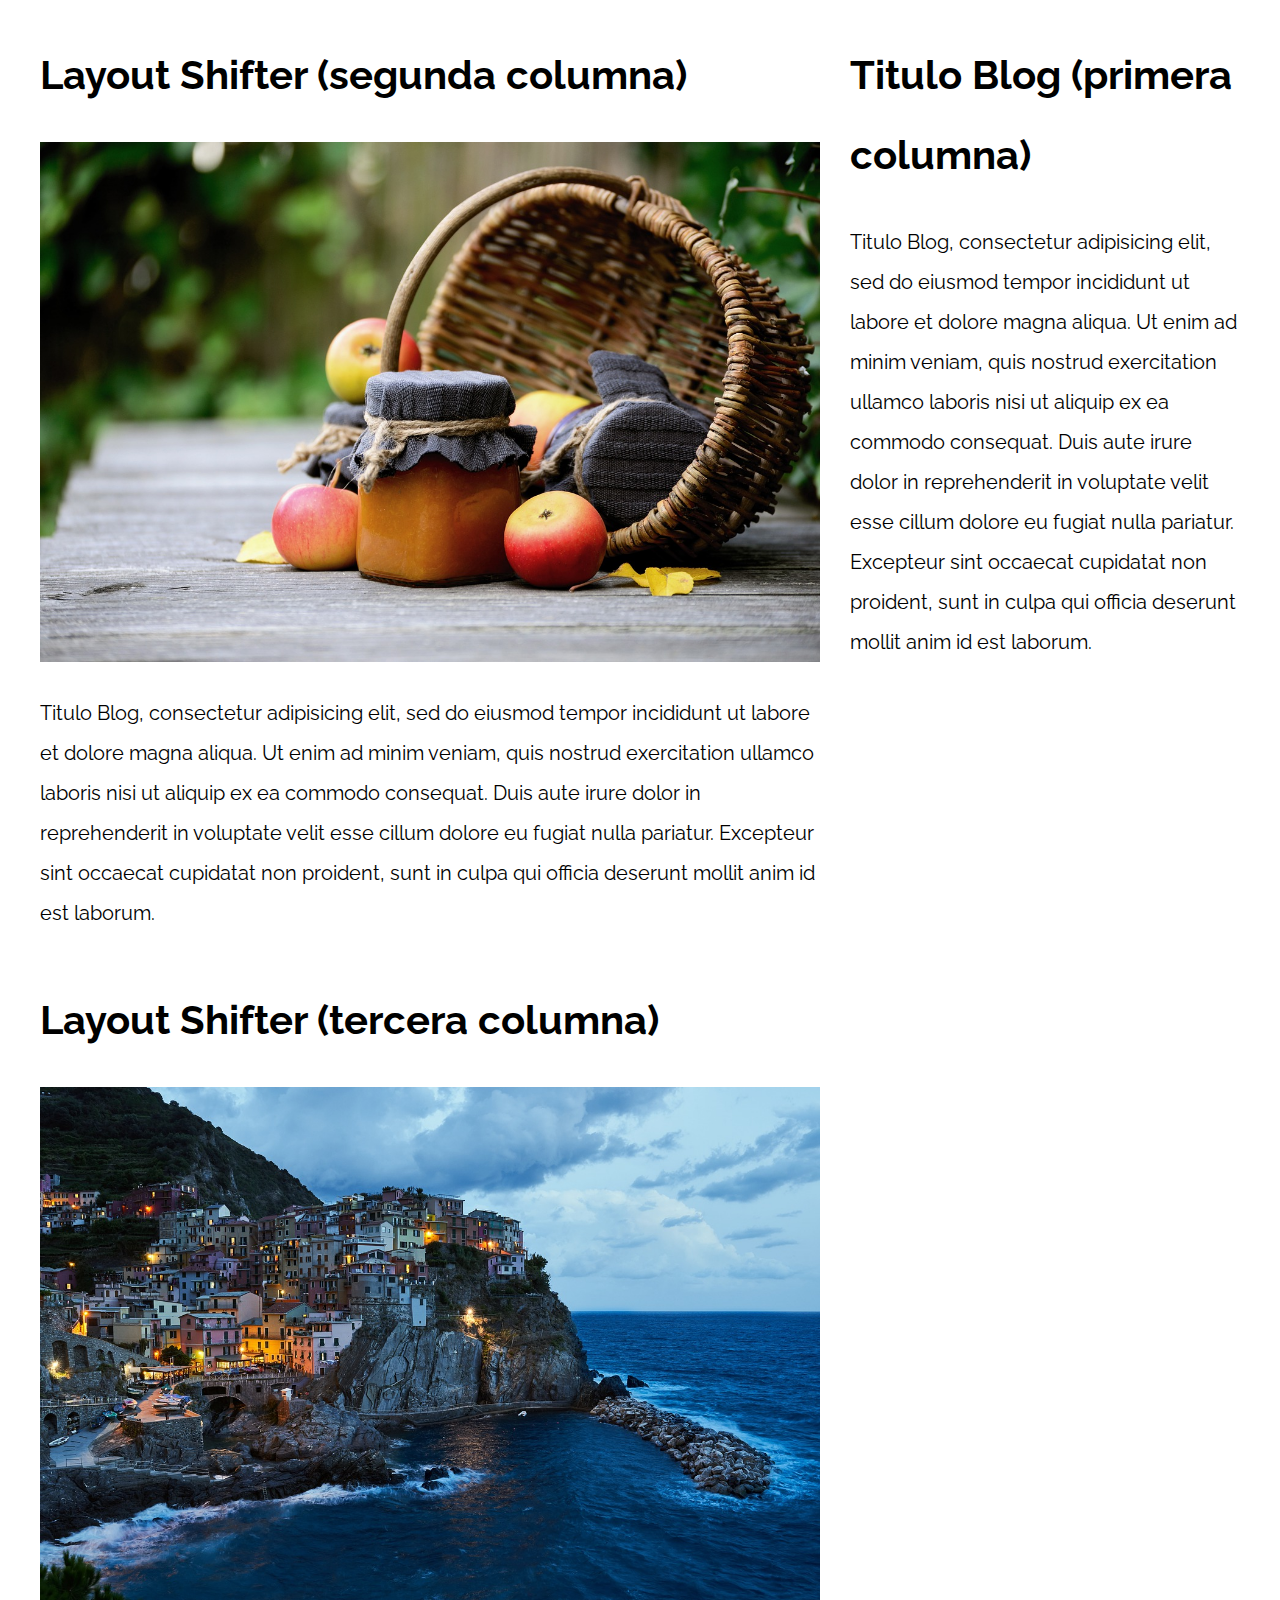
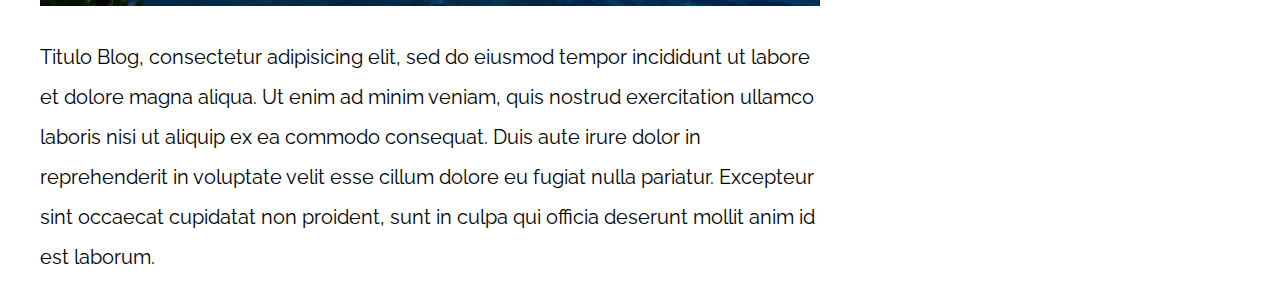
<file: 11-layout_shifter_css_grid/index.html>
<!DOCTYPE html>
<html>

<head>
    <meta charset="utf-8">
    <title>Patrones Responsive Web Design</title>
    <link rel="stylesheet" href="https://necolas.github.io/normalize.css/8.0.1/normalize.css">
    <link href="https://fonts.googleapis.com/css?family=Raleway:400,700,900" rel="stylesheet">
    <link rel="stylesheet" href="css/styles.css">
    <meta name="viewport" content="width=device-width, initial-scale=1">
</head>

<body>

    <div class="contenedor layout-shifter">
        <aside class="primera">
            <h1>Titulo Blog (primera columna)</h1>
            <p>
                Titulo Blog, consectetur adipisicing elit, sed do eiusmod tempor incididunt ut labore et dolore magna aliqua. Ut enim ad minim veniam, quis nostrud exercitation ullamco laboris nisi ut aliquip ex ea commodo consequat. Duis aute irure dolor in reprehenderit
                in voluptate velit esse cillum dolore eu fugiat nulla pariatur. Excepteur sint occaecat cupidatat non proident, sunt in culpa qui officia deserunt mollit anim id est laborum.
            </p>
        </aside>

        <main class="contenido-principal">
            <article class="entrada-blog">
                <h1>Layout Shifter (segunda columna)</h1>
                <img src="img/imagen1.jpg">
                <p>
                    Titulo Blog, consectetur adipisicing elit, sed do eiusmod tempor incididunt ut labore et dolore magna aliqua. Ut enim ad minim veniam, quis nostrud exercitation ullamco laboris nisi ut aliquip ex ea commodo consequat. Duis aute irure dolor in reprehenderit
                    in voluptate velit esse cillum dolore eu fugiat nulla pariatur. Excepteur sint occaecat cupidatat non proident, sunt in culpa qui officia deserunt mollit anim id est laborum.
                </p>
            </article>

            <article class="entrada-blog">
                <h1>Layout Shifter (tercera columna)</h1>
                <img src="img/imagen2.jpg">
                <p>
                    Titulo Blog, consectetur adipisicing elit, sed do eiusmod tempor incididunt ut labore et dolore magna aliqua. Ut enim ad minim veniam, quis nostrud exercitation ullamco laboris nisi ut aliquip ex ea commodo consequat. Duis aute irure dolor in reprehenderit
                    in voluptate velit esse cillum dolore eu fugiat nulla pariatur. Excepteur sint occaecat cupidatat non proident, sunt in culpa qui officia deserunt mollit anim id est laborum.
                </p>
            </article>
        </main>
    </div>

</body>

</html>
</file>
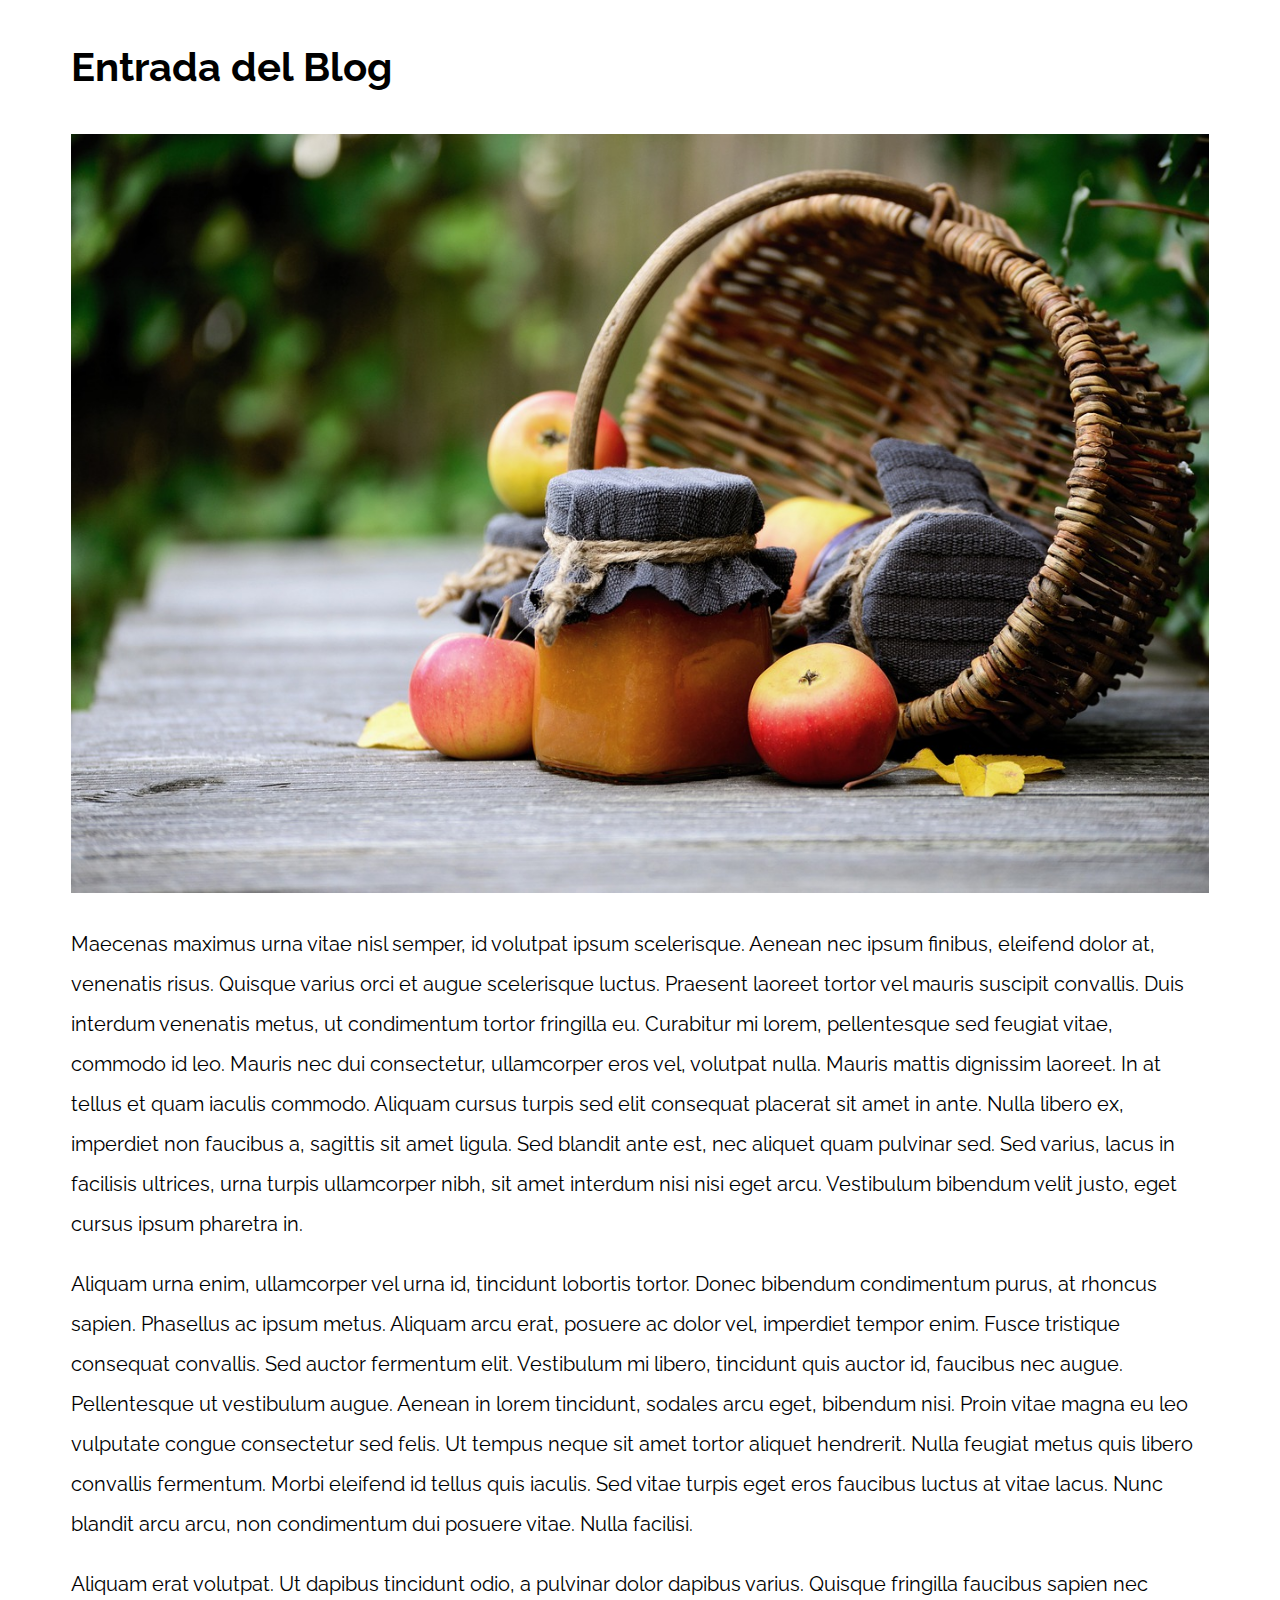
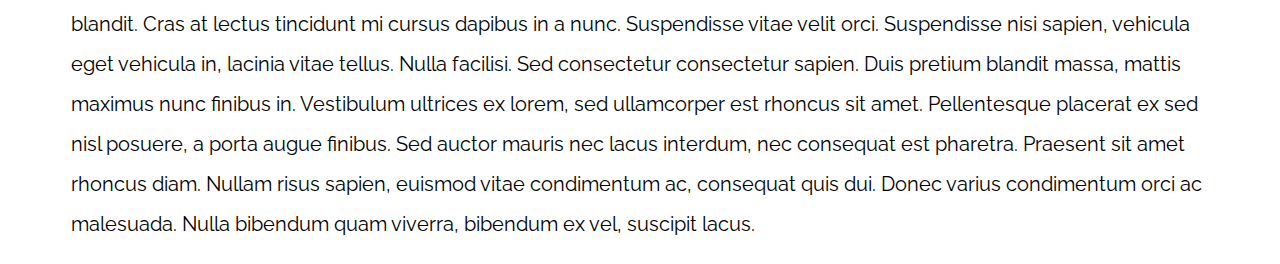
<file: 13-mostly_fluid/index.html>
<!DOCTYPE html>
<html>

<head>
    <meta charset="utf-8">
    <title>Patrones Responsive Web Design</title>
    <link rel="stylesheet" href="https://necolas.github.io/normalize.css/8.0.1/normalize.css">
    <link href="https://fonts.googleapis.com/css?family=Raleway:400,700,900" rel="stylesheet">
    <link rel="stylesheet" href="css/styles.css">
    <meta name="viewport" content="width=device-width, initial-scale=1">
</head>

<body>

    <div class="contenedor">
        <article class="entrada-blog">
            <h1>Entrada del Blog</h1>
            <img src="img/imagen1.jpg">

            <p>Maecenas maximus urna vitae nisl semper, id volutpat ipsum scelerisque. Aenean nec ipsum finibus, eleifend dolor at, venenatis risus. Quisque varius orci et augue scelerisque luctus. Praesent laoreet tortor vel mauris suscipit convallis. Duis
                interdum venenatis metus, ut condimentum tortor fringilla eu. Curabitur mi lorem, pellentesque sed feugiat vitae, commodo id leo. Mauris nec dui consectetur, ullamcorper eros vel, volutpat nulla. Mauris mattis dignissim laoreet. In at
                tellus et quam iaculis commodo. Aliquam cursus turpis sed elit consequat placerat sit amet in ante. Nulla libero ex, imperdiet non faucibus a, sagittis sit amet ligula. Sed blandit ante est, nec aliquet quam pulvinar sed. Sed varius, lacus
                in facilisis ultrices, urna turpis ullamcorper nibh, sit amet interdum nisi nisi eget arcu. Vestibulum bibendum velit justo, eget cursus ipsum pharetra in.</p>

            <p>Aliquam urna enim, ullamcorper vel urna id, tincidunt lobortis tortor. Donec bibendum condimentum purus, at rhoncus sapien. Phasellus ac ipsum metus. Aliquam arcu erat, posuere ac dolor vel, imperdiet tempor enim. Fusce tristique consequat
                convallis. Sed auctor fermentum elit. Vestibulum mi libero, tincidunt quis auctor id, faucibus nec augue. Pellentesque ut vestibulum augue. Aenean in lorem tincidunt, sodales arcu eget, bibendum nisi. Proin vitae magna eu leo vulputate
                congue consectetur sed felis. Ut tempus neque sit amet tortor aliquet hendrerit. Nulla feugiat metus quis libero convallis fermentum. Morbi eleifend id tellus quis iaculis. Sed vitae turpis eget eros faucibus luctus at vitae lacus. Nunc
                blandit arcu arcu, non condimentum dui posuere vitae. Nulla facilisi.</p>

            <p>Aliquam erat volutpat. Ut dapibus tincidunt odio, a pulvinar dolor dapibus varius. Quisque fringilla faucibus sapien nec blandit. Cras at lectus tincidunt mi cursus dapibus in a nunc. Suspendisse vitae velit orci. Suspendisse nisi sapien,
                vehicula eget vehicula in, lacinia vitae tellus. Nulla facilisi. Sed consectetur consectetur sapien. Duis pretium blandit massa, mattis maximus nunc finibus in. Vestibulum ultrices ex lorem, sed ullamcorper est rhoncus sit amet. Pellentesque
                placerat ex sed nisl posuere, a porta augue finibus. Sed auctor mauris nec lacus interdum, nec consequat est pharetra. Praesent sit amet rhoncus diam. Nullam risus sapien, euismod vitae condimentum ac, consequat quis dui. Donec varius
                condimentum orci ac malesuada. Nulla bibendum quam viverra, bibendum ex vel, suscipit lacus.</p>
        </article>

    </div>

</body>

</html>
</file>
<file: 01-2columnas_iguales_css_grid/css/styles.css>
html {
    box-sizing: border-box;
    font-size: 62.5%;
}

*,
*:before,
*:after {
    box-sizing: inherit;
}

body {
    font-family: 'Raleway', sans-serif;
    font-size: 1.6rem;
}

img {
    max-width: 100%;
}

h1 {
    font-size: 4rem;
}

.contenedor {
    max-width: 1200px;
    width: 95%;
    margin: 0 auto;
}

.entrada-blog a {
    display: inline-block;
    background-color: #2196F3;
    color: white;
    padding: 10px 20px;
    text-decoration: none;
    font-weight: bold;
    text-transform: uppercase;
}


/** Here**/

@media (min-width: 768px) {
    .dos-columnas {
        display: grid;
        grid-template-columns: repeat(2, 1fr);
        column-gap: 20px;
    }
}
</file>
<file: 02-2columnas_iguales_flexbox/css/styles.css>
html {
    box-sizing: border-box;
    font-size: 62.5%;
}

*,
*:before,
*:after {
    box-sizing: inherit;
}

body {
    font-family: 'Raleway', sans-serif;
    font-size: 1.6rem;
}

img {
    max-width: 100%;
}

h1 {
    font-size: 4rem;
}

.contenedor {
    max-width: 1200px;
    width: 95%;
    margin: 0 auto;
}

.entrada-blog a {
    display: inline-block;
    background-color: #2196F3;
    color: white;
    padding: 10px 20px;
    text-decoration: none;
    font-weight: bold;
    text-transform: uppercase;
}


/** Here**/

@media (min-width:480px) {
    .dos-columnas {
        display: flex;
        justify-content: space-between;
    }
    .entrada-blog {
        flex-basis: calc(50% - 1rem);
    }
}
</file>
<file: 03-3columnas_iguales_css_grid/css/styles.css>
html {
    box-sizing: border-box;
    font-size: 62.5%;
}

*,
*:before,
*:after {
    box-sizing: inherit;
}

body {
    font-family: 'Raleway', sans-serif;
    font-size: 1.6rem;
}

img {
    max-width: 100%;
}

h1 {
    font-size: 4rem;
}

.contenedor {
    max-width: 1200px;
    width: 95%;
    margin: 0 auto;
}

.entrada-blog a {
    display: inline-block;
    background-color: #2196F3;
    color: white;
    padding: 10px 20px;
    text-decoration: none;
    font-weight: bold;
    text-transform: uppercase;
}


/** Here**/

@media (min-width:768px) {
    .tres-columnas {
        display: grid;
        grid-template-columns: repeat(3, 1fr);
        column-gap: 1rem;
    }
}
</file>
<file: 04-3columnas_iguales_flexbox/css/styles.css>
html {
    box-sizing: border-box;
    font-size: 62.5%;
}

*,
*:before,
*:after {
    box-sizing: inherit;
}

body {
    font-family: 'Raleway', sans-serif;
    font-size: 1.6rem;
}

img {
    max-width: 100%;
}

h1 {
    font-size: 4rem;
}

.contenedor {
    max-width: 1200px;
    width: 95%;
    margin: 0 auto;
}

.entrada-blog a {
    display: inline-block;
    background-color: #2196F3;
    color: white;
    padding: 10px 20px;
    text-decoration: none;
    font-weight: bold;
    text-transform: uppercase;
}


/* Here */

@media (min-width:768px) {
    .tres-columnas {
        display: flex;
        justify-content: space-between;
        flex-wrap: wrap;
        /* Propiedad para que el contenido no ocupe solo una caja */
    }
    .entrada-blog {
        flex-basis: calc(33.3% - 1rem);
    }
}
</file>
<file: 05-3columnas_css_grid/css/styles.css>
html {
    box-sizing: border-box;
    font-size: 62.5%;
}

*,
*:before,
*:after {
    box-sizing: inherit;
}

body {
    font-family: 'Raleway', sans-serif;
    font-size: 1.6rem;
    line-height: 2;
}

img {
    max-width: 100%;
}

h1 {
    font-size: 4rem;
}

h2 {
    font-size: 3.2rem;
}

.contenedor {
    max-width: 1200px;
    width: 95%;
    margin: 0 auto;
}

p {
    font-size: 2rem;
}

.entrada-blog a {
    display: inline-block;
    background-color: #2196F3;
    color: white;
    padding: 10px 20px;
    text-decoration: none;
    font-weight: bold;
    text-transform: uppercase;
}


/*here*/

@media (min-width:768px) {
    .contenedor-grid {
        display: grid;
        grid-template-columns: 3fr repeat(2, 1fr);
        /* grid-template-columns:60% 20% 20% ;*/
        column-gap: 2rem;
    }
}
</file>
<file: 06-3columnas_flexbox/css/styles.css>
html {
            box-sizing: border-box;
            font-size: 62.5%;
        }
        
        *,
        *:before,
        *:after {
            box-sizing: inherit;
        }
        
        body {
            font-family: 'Raleway', sans-serif;
            font-size: 1.6rem;
            line-height: 2;
        }
        
        img {
            max-width: 100%;
        }
        
        h1 {
            font-size: 4rem;
        }
        
        h2 {
            font-size: 3.2rem;
        }
        
        p {
            font-size: 2rem;
        }
        
        .contenedor {
            max-width: 1200px;
            width: 95%;
            margin: 0 auto;
        }
        
        .entrada-blog a {
            display: inline-block;
            background-color: #2196F3;
            color: white;
            padding: 10px 20px;
            text-decoration: none;
            font-weight: bold;
            text-transform: uppercase;
        }
        /* HERE*/
        
        @media(min-width:768px) {
            .contenedor-flex {
                display: flex;
                justify-content: space-between;
            }
            .contenido-principal {
                flex-basis: calc(60% - 1rem);
            }
            .sidebar {
                flex-basis: calc(20% - 1rem);
            }
        }
</file>
<file: 07-column_drop_css_grid/css/styles.css>
html {
    box-sizing: border-box;
    font-size: 62.5%;
}

*,
*:before,
*:after {
    box-sizing: inherit;
}

body {
    font-family: 'Raleway', sans-serif;
    font-size: 1.6rem;
    line-height: 2;
}

img {
    max-width: 100%;
}

h1 {
    font-size: 4rem;
}

h2 {
    font-size: 3.2rem;
}

p {
    font-size: 2rem;
}

.contenedor {
    max-width: 1200px;
    width: 95%;
    margin: 0 auto;
}

.entrada-blog a {
    display: inline-block;
    background-color: #2196F3;
    color: white;
    padding: 10px 20px;
    text-decoration: none;
    font-weight: bold;
    text-transform: uppercase;
}


/* here*/

@media(min-width: 480px) {
    .column-drop-css {
        display: grid;
        grid-template-columns: repeat(2, 1fr);
        column-gap: 1rem;
    }
    .segunda {
        grid-column: 1 / 3;
    }
}

@media(min-width:768px) {
    .column-drop-css {
        grid-template-columns: repeat(3, 1fr);
    }
    .segunda {
        grid-column: 3/4;
    }
}
</file>
<file: 08-column_drop_flexbox/css/styles.css>
html {
    box-sizing: border-box;
    font-size: 62.5%;
}

*,
*:before,
*:after {
    box-sizing: inherit;
}

body {
    font-family: 'Raleway', sans-serif;
    font-size: 1.6rem;
    line-height: 2;
}

img {
    max-width: 100%;
}

h1 {
    font-size: 4rem;
}

h2 {
    font-size: 3.2rem;
}

p {
    font-size: 2rem;
}

.contenedor {
    max-width: 1200px;
    width: 95%;
    margin: 0 auto;
}

.entrada-blog a {
    display: inline-block;
    background-color: #2196F3;
    color: white;
    padding: 10px 20px;
    text-decoration: none;
    font-weight: bold;
    text-transform: uppercase;
}


/*Here */

@media (min-width:480px) {
    .column-drop-flex {
        display: flex;
        justify-content: space-between;
        flex-wrap: wrap;
    }
    .contenido-principal,
    .primera {
        flex-basis: calc(50% - 1rem)
    }
}

@media (min-width:768px) {
    .contenido-principal,
    .primera,
    .segunda {
        flex: 0 0 calc(33.3% - 1rem);
    }
</file>
<file: 09-con_sidebar_css_grid/css/styles.css>
html {
    box-sizing: border-box;
    font-size: 62.5%;
}

*,
*:before,
*:after {
    box-sizing: inherit;
}

body {
    font-family: 'Raleway', sans-serif;
    font-size: 1.6rem;
    line-height: 2;
}

img {
    max-width: 100%;
}

h1 {
    font-size: 4rem;
}

h2 {
    font-size: 3.2rem;
}

p {
    font-size: 2rem;
}

.contenedor {
    max-width: 1200px;
    width: 95%;
    margin: 0 auto;
}

.entrada-blog a {
    display: inline-block;
    background-color: #2196F3;
    color: white;
    padding: 10px 20px;
    text-decoration: none;
    font-weight: bold;
    text-transform: uppercase;
}

@media (min-width:480px) {
    .con-sidebar {
        display: grid;
        grid-template-columns: 70% 30%;
        column-gap: 4rem;
    }
}


/* Cambiar posicion de elementos de derecha a izquierda*/

aside {
    grid-column: 1/2;
    grid-row: 1/2;
}

article {
    grid-column: 2/3;
}
</file>
<file: 11-layout_shifter_css_grid/css/styles.css>
html {
    box-sizing: border-box;
    font-size: 62.5%;
}

*,
*:before,
*:after {
    box-sizing: inherit;
}

body {
    font-family: 'Raleway', sans-serif;
    font-size: 1.6rem;
    line-height: 2;
}

img {
    max-width: 100%;
}

h1 {
    font-size: 4rem;
}

h2 {
    font-size: 3.2rem;
}

p {
    font-size: 2rem;
}

.contenedor {
    max-width: 1200px;
    width: 95%;
    margin: 0 auto;
}

.entrada-blog a {
    display: inline-block;
    background-color: #2196F3;
    color: white;
    padding: 10px 20px;
    text-decoration: none;
    font-weight: bold;
    text-transform: uppercase;
}

.layout-shifter {
    display: grid;
    /*grid-template-rows: 50% 50%;*/
    /*  para chrome  auto*/
    grid-auto-rows: minmax (min-content, max-content);
}

@media( min-width: 992px) {
    .layout-shifter {
        grid-template-columns: 2fr 1fr;
        column-gap: 3rem;
    }
}

aside {
    grid-row: 2/3;
}

@media (min-width: 992px) {
    aside {
        grid-row: 1 / 2;
        grid-column: 2 / 3;
    }
}

@media (min-width: 768px) {
    /* Grid afecta solo el primer nivel de hijos. por eso contenido-principal*/
    .contenido-principal {
        display: grid;
        grid-template-columns: repeat(2, 1fr);
        column-gap: 2rem;
    }
}

@media (min-width: 992px) {
    .contenido-principal {
        grid: unset;
    }
}
</file>
<file: 13-mostly_fluid/css/styles.css>
html {
    box-sizing: border-box;
    font-size: 62.5%;
}

*,
*:before,
*:after {
    box-sizing: inherit;
}

body {
    font-family: 'Raleway', sans-serif;
    font-size: 1.6rem;
    line-height: 2;
}

img {
    max-width: 100%;
}

h1 {
    font-size: 4rem;
}

h2 {
    font-size: 3.2rem;
}

p {
    font-size: 2rem;
}

.contenedor {
    max-width: 1200px;
    width: 95%;
    margin: 0 auto;
}

.entrada-blog a {
    display: inline-block;
    background-color: #2196F3;
    color: white;
    padding: 10px 20px;
    text-decoration: none;
    font-weight: bold;
    text-transform: uppercase;
}

@media(min-width:600px) {
    .contenedor {
        width: 80%;
    }
}

@media(min-width:768px) {
    .contenedor {
        width: 90%;
    }
}
</file>
